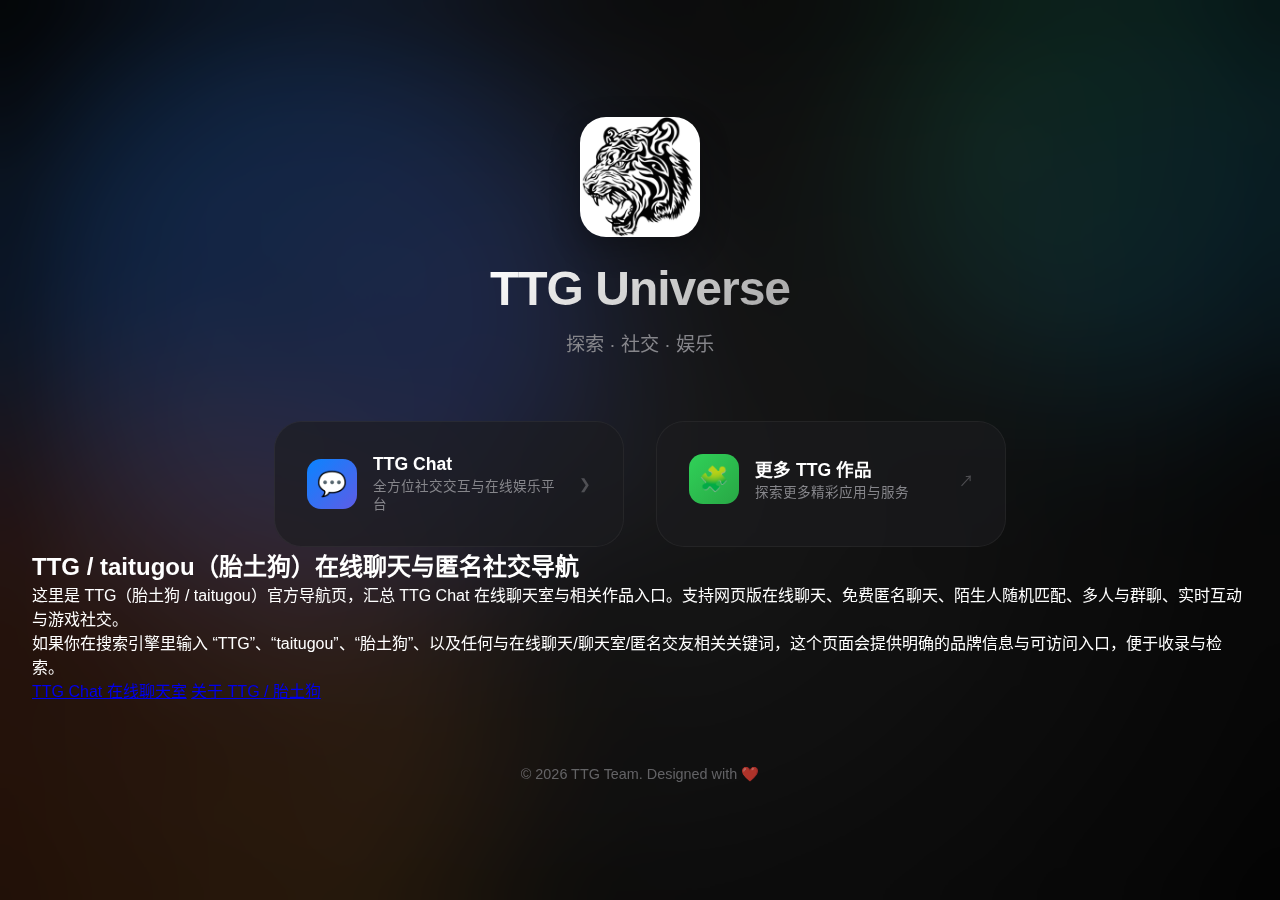
<file: index.html>
<!DOCTYPE html>
<html lang="zh-CN">
<head>
    <meta charset="UTF-8">
    <meta name="viewport" content="width=device-width, initial-scale=1.0">
    
    <!-- SEO Meta Tags -->
    <title>TTG 导航 | 在线聊天室 & 免费匿名交友 - 网页版实时互动平台</title>
    <meta name="description" content="TTG 导航 - 您的首选在线聊天与匿名社交平台。提供免费、无需下载的网页版在线聊天服务。随时随地在线找人聊天，体验在线随机匹配、多人在线聊天室、在线扩列与即时通讯。内置在线德州扑克、五子棋等游戏，实现边玩边聊的在线游戏社交体验。加入 TTG Chat，开启您的在线私密社交之旅。">
    <meta name="keywords" content="TTG, TTG Chat, taitugou, 胎土狗, 在线聊天, 在线聊天室, 网页在线聊天, 免费在线聊天, 在线交友, 在线匹配, 在线找人, 在线即时通讯, 免下载聊天, 浏览器聊天, Web聊天室, H5聊天, 在线陌生人聊天, 在线扩列, 在线陪聊, 游戏在线聊天, 边玩边聊, 实时在线互动, 同城在线聊天, 在线树洞, 聊天, 匿名聊天, 匿名交友, 德州扑克, 五子棋, 聊天室, 群聊, 社群, 社区, 论坛, 讨论组, 聊天大厅, 语音房, 语音聊天室, 视频聊天室, 文字聊天室, 匿名聊天室, 随机聊天, 随机匹配聊天, 1对1聊天, 多人聊天室, 公开聊天室, 私密聊天室, 主题聊天室, 兴趣社群, 同城聊天室, 同好会, 交友房间, 匹配交友, 即时聊天, 实时聊天, 线上聊天, 网络聊天室, APP聊天室, 语音派对, 语音沙龙, 树洞, 倾诉聊天, 连麦, 开黑语音, 游戏语音房, K歌房, 语音直播房, 围观聊天, 旁听聊天, 速配聊天, 灵魂匹配, 语音匹配, 视频匹配, 盲盒聊天, 话题聊天室, 情绪聊天室, 陪伴聊天, 深夜聊天室, 学习自习室, 行业交流群, 技术沙龙, 公会, 部落, 俱乐部, 频道, 服务器, 圈子, 小组, 会话, 会议室, 虚拟房间, 线上空间, 交流平台, 对话广场, 公共聊天区, 灌水区, 留言板, 贴吧, 版聊, 房间号, 密码房, 加密聊天室, 临时会话, 破冰聊天, 社交匹配, 声音社交, 语音社交, 视频社交, 文字社交, 轻社交, 陌生人社交, 半熟人社交, 兴趣社交, 场景社交, 陪伴型社交, 语聊, 唠嗑, 挂厅, CPDD, 处友, 扩列, 连麦睡觉, 异步聊天, 慢社交, 元宇宙聊天室">
    <meta name="author" content="TTG Team">
    <meta name="robots" content="index, follow">

    <!-- Open Graph / Facebook -->
    <meta property="og:type" content="website">
    <meta property="og:url" content="https://home.taitugou.top/">
    <meta property="og:title" content="TTG 导航 | 免费匿名聊天室 & 在线交友平台">
    <meta property="og:description" content="加入 TTG 匿名聊天室，体验免费的实时陌生人匹配与多人在线聊天。内置德州扑克与五子棋，让交友更有趣。无需下载，点击即聊。">
    <meta property="og:image" content="https://home.taitugou.top/f.ico">

    <!-- Twitter -->
    <meta property="twitter:card" content="summary_large_image">
    <meta property="twitter:url" content="https://home.taitugou.top/">
    <meta property="twitter:title" content="TTG 导航 | 免费匿名聊天室 & 在线交友平台">
    <meta property="twitter:description" content="加入 TTG 匿名聊天室，体验免费的实时陌生人匹配与多人在线聊天。内置德州扑克与五子棋，让交友更有趣。无需下载，点击即聊。">
    <meta property="twitter:image" content="https://home.taitugou.top/f.ico">

    <link rel="icon" href="f.ico" type="image/x-icon">
    <link rel="canonical" href="https://home.taitugou.top/">
    <link rel="stylesheet" href="style.css">
    <script type="application/ld+json">
        {
            "@context": "https://schema.org",
            "@graph": [
                {
                    "@type": "Organization",
                    "@id": "https://home.taitugou.top/#org",
                    "name": "TTG",
                    "alternateName": ["TTG Team", "TTG Chat", "胎土狗", "taitugou"],
                    "url": "https://home.taitugou.top/",
                    "logo": {
                        "@type": "ImageObject",
                        "url": "https://home.taitugou.top/f.ico"
                    }
                },
                {
                    "@type": "WebSite",
                    "@id": "https://home.taitugou.top/#website",
                    "name": "TTG 导航",
                    "alternateName": ["TTG Universe", "胎土狗导航", "taitugou"],
                    "url": "https://home.taitugou.top/",
                    "publisher": { "@id": "https://home.taitugou.top/#org" },
                    "inLanguage": "zh-CN"
                },
                {
                    "@type": "WebPage",
                    "@id": "https://home.taitugou.top/#webpage",
                    "url": "https://home.taitugou.top/",
                    "name": "TTG 导航 | 在线聊天室 & 免费匿名交友",
                    "isPartOf": { "@id": "https://home.taitugou.top/#website" },
                    "about": { "@id": "https://home.taitugou.top/#org" },
                    "keywords": "TTG, TTG Chat, taitugou, 胎土狗, 在线聊天, 在线聊天室, 网页在线聊天, 免费在线聊天, 在线交友, 在线匹配, 在线找人, 在线即时通讯, 免下载聊天, 浏览器聊天, Web聊天室, H5聊天, 在线陌生人聊天, 在线扩列, 在线陪聊, 游戏在线聊天, 边玩边聊, 实时在线互动, 同城在线聊天, 在线树洞, 聊天, 匿名聊天, 匿名交友, 德州扑克, 五子棋, 聊天室, 群聊, 社群, 社区, 论坛, 讨论组, 聊天大厅, 语音房, 语音聊天室, 视频聊天室, 文字聊天室, 匿名聊天室, 随机聊天, 随机匹配聊天, 1对1聊天, 多人聊天室, 公开聊天室, 私密聊天室, 主题聊天室, 兴趣社群, 同城聊天室, 同好会, 交友房间, 匹配交友, 即时聊天, 实时聊天, 线上聊天, 网络聊天室, APP聊天室, 语音派对, 语音沙龙, 树洞, 倾诉聊天, 连麦, 开黑语音, 游戏语音房, K歌房, 语音直播房, 围观聊天, 旁听聊天, 速配聊天, 灵魂匹配, 语音匹配, 视频匹配, 盲盒聊天, 话题聊天室, 情绪聊天室, 陪伴聊天, 深夜聊天室, 学习自习室, 行业交流群, 技术沙龙, 公会, 部落, 俱乐部, 频道, 服务器, 圈子, 小组, 会话, 会议室, 虚拟房间, 线上空间, 交流平台, 对话广场, 公共聊天区, 灌水区, 留言板, 贴吧, 版聊, 房间号, 密码房, 加密聊天室, 临时会话, 破冰聊天, 社交匹配, 声音社交, 语音社交, 视频社交, 文字社交, 轻社交, 陌生人社交, 半熟人社交, 兴趣社交, 场景社交, 陪伴型社交, 语聊, 唠嗑, 挂厅, CPDD, 处友, 扩列, 连麦睡觉, 异步聊天, 慢社交, 元宇宙聊天室",
                    "inLanguage": "zh-CN"
                }
            ]
        }
    </script>
</head>
<body>
    <div class="bg-visuals">
        <div class="bg-blob"></div>
        <div class="bg-blob"></div>
        <div class="bg-blob"></div>
    </div>
    <canvas id="bg-canvas"></canvas>
    
    <div class="glass-container">
        <header class="header">
            <div class="logo-container">
                <img src="f.ico" alt="TTG Logo" class="logo glow-effect">
            </div>
            <h1 class="title">TTG Universe</h1>
            <p class="subtitle">探索 · 社交 · 娱乐</p>
        </header>

        <main class="cards-grid">
            <!-- TTG Chat Card -->
            <div class="card ttg-chat-card" onclick="openModal('chat-modal')">
                <div class="card-content">
                    <div class="card-icon">
                        <span class="icon" aria-hidden="true">💬</span>
                    </div>
                    <div class="card-info">
                        <h2>TTG Chat</h2>
                        <p>全方位社交交互与在线娱乐平台</p>
                    </div>
                    <div class="card-arrow">
                        <span class="icon" aria-hidden="true">❯</span>
                    </div>
                </div>
                <div class="card-shine"></div>
            </div>

            <!-- More Works Card -->
            <a href="http://taitugou.top:81" target="_blank" class="card more-works-card">
                <div class="card-content">
                    <div class="card-icon">
                        <span class="icon" aria-hidden="true">🧩</span>
                    </div>
                    <div class="card-info">
                        <h2>更多 TTG 作品</h2>
                        <p>探索更多精彩应用与服务</p>
                    </div>
                    <div class="card-arrow">
                        <span class="icon" aria-hidden="true">↗</span>
                    </div>
                </div>
                <div class="card-shine"></div>
            </a>
        </main>

        <section class="seo-section" aria-label="TTG 导航介绍">
            <h2>TTG / taitugou（胎土狗）在线聊天与匿名社交导航</h2>
            <p>这里是 TTG（胎土狗 / taitugou）官方导航页，汇总 TTG Chat 在线聊天室与相关作品入口。支持网页版在线聊天、免费匿名聊天、陌生人随机匹配、多人与群聊、实时互动与游戏社交。</p>
            <p>如果你在搜索引擎里输入 “TTG”、“taitugou”、“胎土狗”、以及任何与在线聊天/聊天室/匿名交友相关关键词，这个页面会提供明确的品牌信息与可访问入口，便于收录与检索。</p>
            <div class="seo-links">
                <a class="seo-link" href="chat.html">TTG Chat 在线聊天室</a>
                <a class="seo-link" href="about.html">关于 TTG / 胎土狗</a>
            </div>
        </section>

        <footer class="footer">
            <p>&copy; 2026 TTG Team. Designed with <span class="icon" style="color: #ff3b30;" aria-hidden="true">❤️</span></p>
        </footer>
    </div>

    <!-- Modal for TTG Chat Details -->
    <div id="chat-modal" class="modal">
        <div class="modal-content glass-morphism">
            <span class="close-btn" onclick="closeModal('chat-modal')">&times;</span>
            <div class="modal-header">
                <img src="f.ico" alt="Logo" class="modal-logo">
                <div>
                    <h2>TTG Chat</h2>
                </div>
            </div>
            <a href="https://taitugou.top:888" target="_blank" class="btn-primary" style="width: 100%; justify-content: center; margin-bottom: 2rem;">立即访问 <span class="icon" aria-hidden="true">🚀</span></a>
            
            <div class="modal-body">
                <p class="intro-text">TTG Chat 是一个结合即时通讯、社区动态、智能匹配及在线游戏的全方位社交平台。</p>
                
                <div class="feature-section">
                    <h3><span class="icon" aria-hidden="true">⭐</span> 核心功能</h3>
                    <div class="tags-container">
                        <div class="tag-group">
                            <h4>社交互动</h4>
                            <span class="tag">动态系统</span>
                            <span class="tag">智能推荐</span>
                            <span class="tag">好友系统</span>
                            <span class="tag">即时通讯</span>
                            <span class="tag">阅后即焚</span>
                        </div>
                        <div class="tag-group">
                            <h4>智能匹配</h4>
                            <span class="tag">复杂算法</span>
                            <span class="tag">Jaccard 相似度</span>
                            <span class="tag">地理位置</span>
                        </div>
                        <div class="tag-group">
                            <h4>游戏娱乐</h4>
                            <span class="tag">德州扑克</span>
                            <span class="tag">炸金花</span>
                            <span class="tag">五子棋</span>
                        </div>
                    </div>
                </div>

                <div class="tech-section">
                    <h3><span class="icon" aria-hidden="true">💻</span> 技术架构</h3>
                    <div class="tech-grid">
                        <div class="tech-item">
                            <span class="icon" aria-hidden="true">🟩</span>
                            <span>Vue 3 + TS</span>
                        </div>
                        <div class="tech-item">
                            <span class="icon" aria-hidden="true">🟢</span>
                            <span>Node.js</span>
                        </div>
                        <div class="tech-item">
                            <span class="icon" aria-hidden="true">🗄️</span>
                            <span>MySQL 8.0</span>
                        </div>
                        <div class="tech-item">
                            <span class="icon" aria-hidden="true">⚡</span>
                            <span>Socket.IO</span>
                        </div>
                        <div class="tech-item">
                            <span class="icon" aria-hidden="true">🖥️</span>
                            <span>Nginx</span>
                        </div>
                        <div class="tech-item">
                            <span class="icon" aria-hidden="true">🧠</span>
                            <span>Redis</span>
                        </div>
                    </div>
                </div>
            </div>
        </div>
    </div>

    <script src="script.js" defer></script>
</body>
</html>
</file>
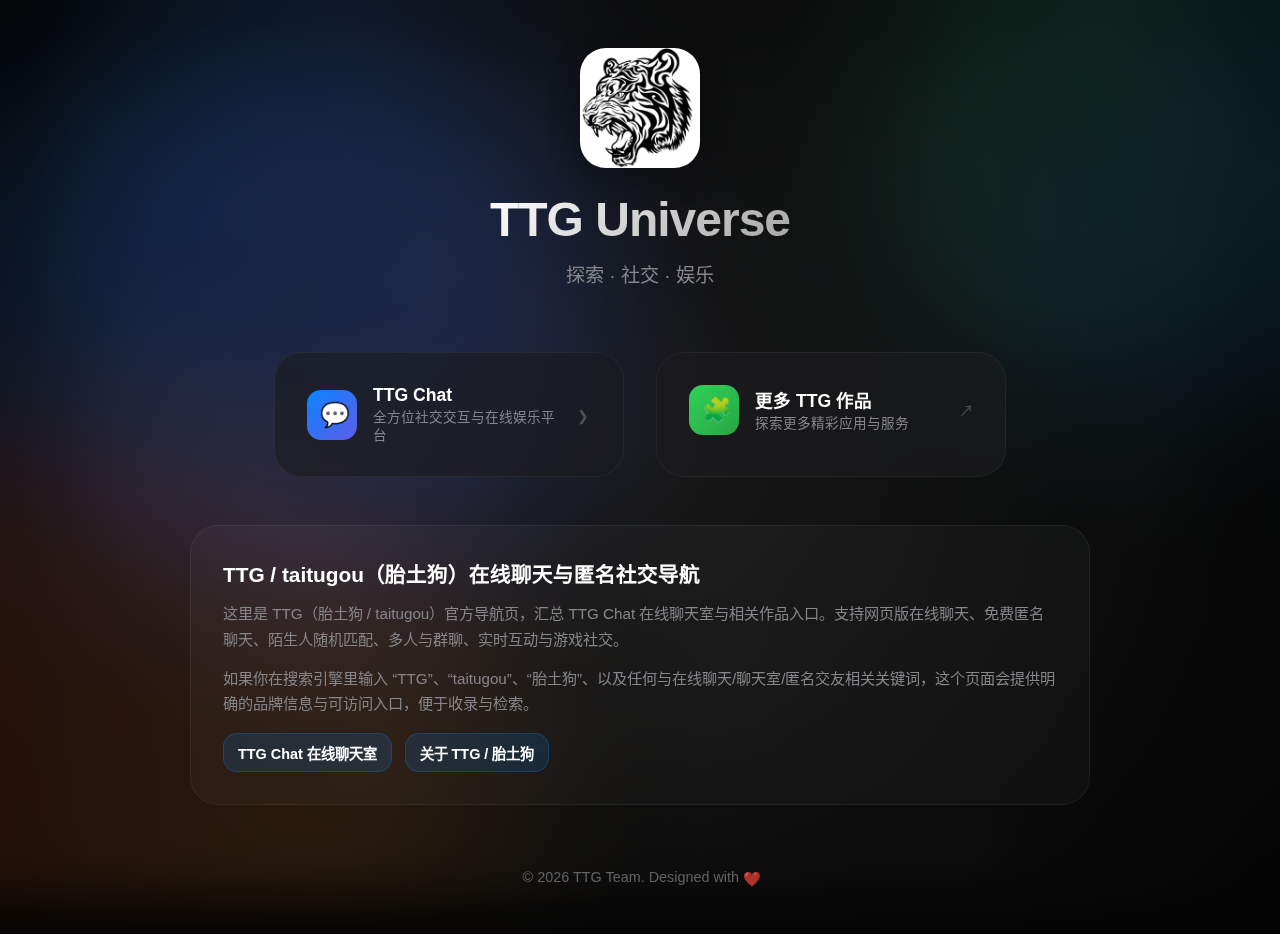
<file: TTG ALL/index.html>
<!DOCTYPE html>
<html lang="zh-CN">
<head>
    <meta charset="UTF-8">
    <meta name="viewport" content="width=device-width, initial-scale=1.0">
    
    <!-- SEO Meta Tags -->
    <title>TTG 导航 | 在线聊天室 & 免费匿名交友 - 网页版实时互动平台</title>
    <meta name="description" content="TTG 导航 - 您的首选在线聊天与匿名社交平台。提供免费、无需下载的网页版在线聊天服务。随时随地在线找人聊天，体验在线随机匹配、多人在线聊天室、在线扩列与即时通讯。内置在线德州扑克、五子棋等游戏，实现边玩边聊的在线游戏社交体验。加入 TTG Chat，开启您的在线私密社交之旅。">
    <meta name="keywords" content="TTG, TTG Chat, taitugou, 胎土狗, 在线聊天, 在线聊天室, 网页在线聊天, 免费在线聊天, 在线交友, 在线匹配, 在线找人, 在线即时通讯, 免下载聊天, 浏览器聊天, Web聊天室, H5聊天, 在线陌生人聊天, 在线扩列, 在线陪聊, 游戏在线聊天, 边玩边聊, 实时在线互动, 同城在线聊天, 在线树洞, 聊天, 匿名聊天, 匿名交友, 德州扑克, 五子棋">
    <meta name="author" content="TTG Team">
    <meta name="robots" content="index, follow">

    <!-- Open Graph / Facebook -->
    <meta property="og:type" content="website">
    <meta property="og:url" content="https://home.taitugou.top/">
    <meta property="og:title" content="TTG 导航 | 免费匿名聊天室 & 在线交友平台">
    <meta property="og:description" content="加入 TTG 匿名聊天室，体验免费的实时陌生人匹配与多人在线聊天。内置德州扑克与五子棋，让交友更有趣。无需下载，点击即聊。">
    <meta property="og:image" content="https://home.taitugou.top/f.ico">

    <!-- Twitter -->
    <meta property="twitter:card" content="summary_large_image">
    <meta property="twitter:url" content="https://home.taitugou.top/">
    <meta property="twitter:title" content="TTG 导航 | 免费匿名聊天室 & 在线交友平台">
    <meta property="twitter:description" content="加入 TTG 匿名聊天室，体验免费的实时陌生人匹配与多人在线聊天。内置德州扑克与五子棋，让交友更有趣。无需下载，点击即聊。">
    <meta property="twitter:image" content="https://home.taitugou.top/f.ico">

    <link rel="icon" href="f.ico" type="image/x-icon">
    <link rel="canonical" href="https://home.taitugou.top/">
    <link rel="stylesheet" href="style.css">
    <script type="application/ld+json">
        {
            "@context": "https://schema.org",
            "@graph": [
                {
                    "@type": "Organization",
                    "@id": "https://home.taitugou.top/#org",
                    "name": "TTG",
                    "alternateName": ["TTG Team", "TTG Chat", "胎土狗", "taitugou"],
                    "url": "https://home.taitugou.top/",
                    "logo": {
                        "@type": "ImageObject",
                        "url": "https://home.taitugou.top/f.ico"
                    }
                },
                {
                    "@type": "WebSite",
                    "@id": "https://home.taitugou.top/#website",
                    "name": "TTG 导航",
                    "alternateName": ["TTG Universe", "胎土狗导航", "taitugou"],
                    "url": "https://home.taitugou.top/",
                    "publisher": { "@id": "https://home.taitugou.top/#org" },
                    "inLanguage": "zh-CN"
                },
                {
                    "@type": "WebPage",
                    "@id": "https://home.taitugou.top/#webpage",
                    "url": "https://home.taitugou.top/",
                    "name": "TTG 导航 | 在线聊天室 & 免费匿名交友",
                    "isPartOf": { "@id": "https://home.taitugou.top/#website" },
                    "about": { "@id": "https://home.taitugou.top/#org" },
                    "inLanguage": "zh-CN"
                }
            ]
        }
    </script>
</head>
<body>
    <div class="bg-visuals">
        <div class="bg-blob"></div>
        <div class="bg-blob"></div>
        <div class="bg-blob"></div>
    </div>
    <canvas id="bg-canvas"></canvas>
    
    <div class="glass-container">
        <header class="header">
            <div class="logo-container">
                <img src="f.ico" alt="TTG Logo" class="logo glow-effect">
            </div>
            <h1 class="title">TTG Universe</h1>
            <p class="subtitle">探索 · 社交 · 娱乐</p>
        </header>

        <main class="cards-grid">
            <!-- TTG Chat Card -->
            <div class="card ttg-chat-card" onclick="openModal('chat-modal')">
                <div class="card-content">
                    <div class="card-icon">
                        <span class="icon" aria-hidden="true">💬</span>
                    </div>
                    <div class="card-info">
                        <h2>TTG Chat</h2>
                        <p>全方位社交交互与在线娱乐平台</p>
                    </div>
                    <div class="card-arrow">
                        <span class="icon" aria-hidden="true">❯</span>
                    </div>
                </div>
                <div class="card-shine"></div>
            </div>

            <!-- More Works Card -->
            <a href="http://taitugou.top:81" target="_blank" class="card more-works-card">
                <div class="card-content">
                    <div class="card-icon">
                        <span class="icon" aria-hidden="true">🧩</span>
                    </div>
                    <div class="card-info">
                        <h2>更多 TTG 作品</h2>
                        <p>探索更多精彩应用与服务</p>
                    </div>
                    <div class="card-arrow">
                        <span class="icon" aria-hidden="true">↗</span>
                    </div>
                </div>
                <div class="card-shine"></div>
            </a>
        </main>

        <section class="seo-section" aria-label="TTG 导航介绍">
            <h2>TTG / taitugou（胎土狗）在线聊天与匿名社交导航</h2>
            <p>这里是 TTG（胎土狗 / taitugou）官方导航页，汇总 TTG Chat 在线聊天室与相关作品入口。支持网页版在线聊天、免费匿名聊天、陌生人随机匹配、多人与群聊、实时互动与游戏社交。</p>
            <p>如果你在搜索引擎里输入 “TTG”、“taitugou”、“胎土狗”、以及任何与在线聊天/聊天室/匿名交友相关关键词，这个页面会提供明确的品牌信息与可访问入口，便于收录与检索。</p>
            <div class="seo-links">
                <a class="seo-link" href="chat.html">TTG Chat 在线聊天室</a>
                <a class="seo-link" href="about.html">关于 TTG / 胎土狗</a>
            </div>
        </section>

        <footer class="footer">
            <p>&copy; 2026 TTG Team. Designed with <span class="icon" style="color: #ff3b30;" aria-hidden="true">❤️</span></p>
        </footer>
    </div>

    <!-- Modal for TTG Chat Details -->
    <div id="chat-modal" class="modal">
        <div class="modal-content glass-morphism">
            <span class="close-btn" onclick="closeModal('chat-modal')">&times;</span>
            <div class="modal-header">
                <img src="f.ico" alt="Logo" class="modal-logo">
                <div>
                    <h2>TTG Chat</h2>
                    <a href="http://taitugou.top:8888/" target="_blank" class="btn-primary">立即访问 <span class="icon" aria-hidden="true">🚀</span></a>
                </div>
            </div>
            
            <div class="modal-body">
                <p class="intro-text">TTG Chat 是一个结合即时通讯、社区动态、智能匹配及在线游戏的全方位社交平台。</p>
                
                <div class="feature-section">
                    <h3><span class="icon" aria-hidden="true">⭐</span> 核心功能</h3>
                    <div class="tags-container">
                        <div class="tag-group">
                            <h4>社交互动</h4>
                            <span class="tag">动态系统</span>
                            <span class="tag">智能推荐</span>
                            <span class="tag">好友系统</span>
                            <span class="tag">即时通讯</span>
                            <span class="tag">阅后即焚</span>
                        </div>
                        <div class="tag-group">
                            <h4>智能匹配</h4>
                            <span class="tag">复杂算法</span>
                            <span class="tag">Jaccard 相似度</span>
                            <span class="tag">地理位置</span>
                        </div>
                        <div class="tag-group">
                            <h4>游戏娱乐</h4>
                            <span class="tag">德州扑克</span>
                            <span class="tag">炸金花</span>
                            <span class="tag">五子棋</span>
                        </div>
                    </div>
                </div>

                <div class="tech-section">
                    <h3><span class="icon" aria-hidden="true">💻</span> 技术架构</h3>
                    <div class="tech-grid">
                        <div class="tech-item">
                            <span class="icon" aria-hidden="true">🟩</span>
                            <span>Vue 3 + TS</span>
                        </div>
                        <div class="tech-item">
                            <span class="icon" aria-hidden="true">🟢</span>
                            <span>Node.js</span>
                        </div>
                        <div class="tech-item">
                            <span class="icon" aria-hidden="true">🗄️</span>
                            <span>MySQL 8.0</span>
                        </div>
                        <div class="tech-item">
                            <span class="icon" aria-hidden="true">⚡</span>
                            <span>Socket.IO</span>
                        </div>
                        <div class="tech-item">
                            <span class="icon" aria-hidden="true">🖥️</span>
                            <span>Nginx</span>
                        </div>
                        <div class="tech-item">
                            <span class="icon" aria-hidden="true">🧠</span>
                            <span>Redis</span>
                        </div>
                    </div>
                </div>
            </div>
        </div>
    </div>

    <script src="script.js" defer></script>
</body>
</html>
</file>
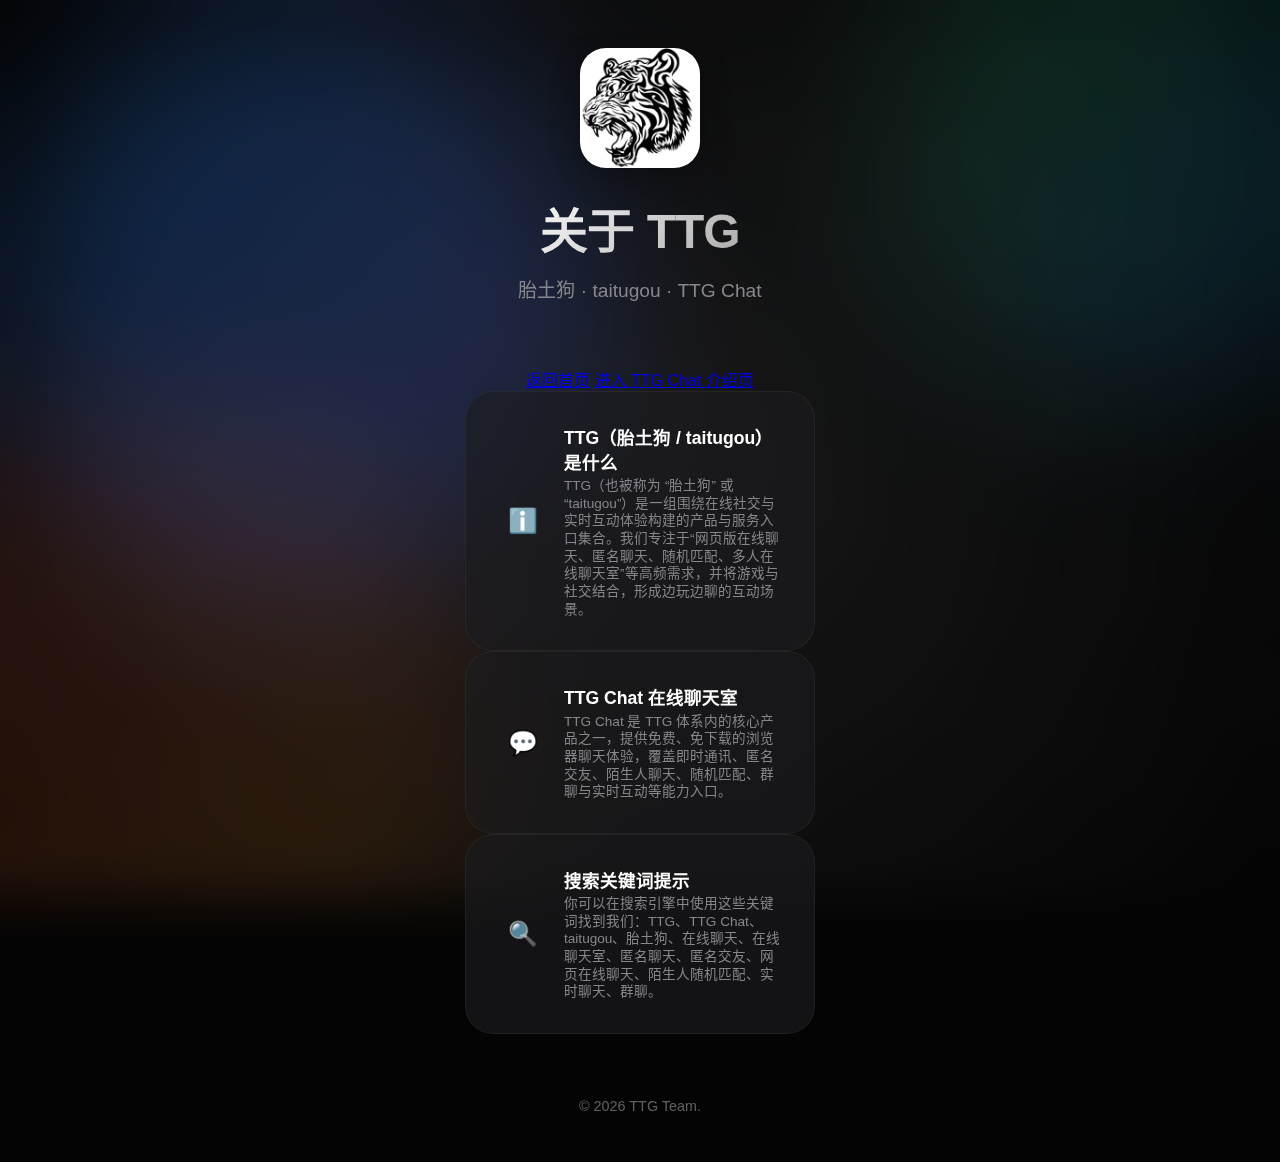
<file: about.html>
<!DOCTYPE html>
<html lang="zh-CN">
<head>
    <meta charset="UTF-8">
    <meta name="viewport" content="width=device-width, initial-scale=1.0">

    <title>关于 TTG（胎土狗 taitugou）| TTG Chat 在线聊天室</title>
    <meta name="description" content="关于 TTG（胎土狗 / taitugou）：一个聚焦在线聊天与匿名社交体验的产品集合。了解 TTG Chat 网页版在线聊天室、随机匹配、多人群聊与实时互动等功能入口。">
    <meta name="keywords" content="TTG, TTG Chat, taitugou, 胎土狗, 在线聊天, 在线聊天室, 网页在线聊天, 免费在线聊天, 在线交友, 在线匹配, 在线找人, 在线即时通讯, 免下载聊天, 浏览器聊天, Web聊天室, H5聊天, 在线陌生人聊天, 在线扩列, 在线陪聊, 游戏在线聊天, 边玩边聊, 实时在线互动, 同城在线聊天, 在线树洞, 聊天, 匿名聊天, 匿名交友, 德州扑克, 五子棋, 聊天室, 群聊, 社群, 社区, 论坛, 讨论组, 聊天大厅, 语音房, 语音聊天室, 视频聊天室, 文字聊天室, 匿名聊天室, 随机聊天, 随机匹配聊天, 1对1聊天, 多人聊天室, 公开聊天室, 私密聊天室, 主题聊天室, 兴趣社群, 同城聊天室, 同好会, 交友房间, 匹配交友, 即时聊天, 实时聊天, 线上聊天, 网络聊天室, APP聊天室, 语音派对, 语音沙龙, 树洞, 倾诉聊天, 连麦, 开黑语音, 游戏语音房, K歌房, 语音直播房, 围观聊天, 旁听聊天, 速配聊天, 灵魂匹配, 语音匹配, 视频匹配, 盲盒聊天, 话题聊天室, 情绪聊天室, 陪伴聊天, 深夜聊天室, 学习自习室, 行业交流群, 技术沙龙, 公会, 部落, 俱乐部, 频道, 服务器, 圈子, 小组, 会话, 会议室, 虚拟房间, 线上空间, 交流平台, 对话广场, 公共聊天区, 灌水区, 留言板, 贴吧, 版聊, 房间号, 密码房, 加密聊天室, 临时会话, 破冰聊天, 社交匹配, 声音社交, 语音社交, 视频社交, 文字社交, 轻社交, 陌生人社交, 半熟人社交, 兴趣社交, 场景社交, 陪伴型社交, 语聊, 唠嗑, 挂厅, CPDD, 处友, 扩列, 连麦睡觉, 异步聊天, 慢社交, 元宇宙聊天室">
    <meta name="robots" content="index, follow">

    <meta property="og:type" content="website">
    <meta property="og:url" content="https://home.taitugou.top/about.html">
    <meta property="og:title" content="关于 TTG（胎土狗 taitugou）| TTG Chat">
    <meta property="og:description" content="了解 TTG（胎土狗 / taitugou）与 TTG Chat：网页版在线聊天室、匿名聊天与随机匹配。">
    <meta property="og:image" content="https://home.taitugou.top/f.ico">

    <meta property="twitter:card" content="summary_large_image">
    <meta property="twitter:url" content="https://home.taitugou.top/about.html">
    <meta property="twitter:title" content="关于 TTG（胎土狗 taitugou）| TTG Chat">
    <meta property="twitter:description" content="了解 TTG（胎土狗 / taitugou）与 TTG Chat：网页版在线聊天室、匿名聊天与随机匹配。">
    <meta property="twitter:image" content="https://home.taitugou.top/f.ico">

    <link rel="icon" href="f.ico" type="image/x-icon">
    <link rel="canonical" href="https://home.taitugou.top/about.html">
    <link rel="stylesheet" href="style.css">
    <script type="application/ld+json">
        {
            "@context": "https://schema.org",
            "@graph": [
                {
                    "@type": "Organization",
                    "@id": "https://home.taitugou.top/#org",
                    "name": "TTG",
                    "alternateName": ["TTG Team", "TTG Chat", "胎土狗", "taitugou"],
                    "url": "https://home.taitugou.top/",
                    "logo": {
                        "@type": "ImageObject",
                        "url": "https://home.taitugou.top/f.ico"
                    }
                },
                {
                    "@type": "WebSite",
                    "@id": "https://home.taitugou.top/#website",
                    "name": "TTG 导航",
                    "url": "https://home.taitugou.top/",
                    "publisher": { "@id": "https://home.taitugou.top/#org" },
                    "inLanguage": "zh-CN"
                },
                {
                    "@type": "AboutPage",
                    "@id": "https://home.taitugou.top/about.html#webpage",
                    "url": "https://home.taitugou.top/about.html",
                    "name": "关于 TTG（胎土狗 taitugou）",
                    "isPartOf": { "@id": "https://home.taitugou.top/#website" },
                    "about": { "@id": "https://home.taitugou.top/#org" },
                    "keywords": "TTG, TTG Chat, taitugou, 胎土狗, 在线聊天, 在线聊天室, 网页在线聊天, 免费在线聊天, 在线交友, 在线匹配, 在线找人, 在线即时通讯, 免下载聊天, 浏览器聊天, Web聊天室, H5聊天, 在线陌生人聊天, 在线扩列, 在线陪聊, 游戏在线聊天, 边玩边聊, 实时在线互动, 同城在线聊天, 在线树洞, 聊天, 匿名聊天, 匿名交友, 德州扑克, 五子棋, 聊天室, 群聊, 社群, 社区, 论坛, 讨论组, 聊天大厅, 语音房, 语音聊天室, 视频聊天室, 文字聊天室, 匿名聊天室, 随机聊天, 随机匹配聊天, 1对1聊天, 多人聊天室, 公开聊天室, 私密聊天室, 主题聊天室, 兴趣社群, 同城聊天室, 同好会, 交友房间, 匹配交友, 即时聊天, 实时聊天, 线上聊天, 网络聊天室, APP聊天室, 语音派对, 语音沙龙, 树洞, 倾诉聊天, 连麦, 开黑语音, 游戏语音房, K歌房, 语音直播房, 围观聊天, 旁听聊天, 速配聊天, 灵魂匹配, 语音匹配, 视频匹配, 盲盒聊天, 话题聊天室, 情绪聊天室, 陪伴聊天, 深夜聊天室, 学习自习室, 行业交流群, 技术沙龙, 公会, 部落, 俱乐部, 频道, 服务器, 圈子, 小组, 会话, 会议室, 虚拟房间, 线上空间, 交流平台, 对话广场, 公共聊天区, 灌水区, 留言板, 贴吧, 版聊, 房间号, 密码房, 加密聊天室, 临时会话, 破冰聊天, 社交匹配, 声音社交, 语音社交, 视频社交, 文字社交, 轻社交, 陌生人社交, 半熟人社交, 兴趣社交, 场景社交, 陪伴型社交, 语聊, 唠嗑, 挂厅, CPDD, 处友, 扩列, 连麦睡觉, 异步聊天, 慢社交, 元宇宙聊天室",
                    "inLanguage": "zh-CN"
                }
            ]
        }
    </script>
</head>
<body>
    <div class="bg-visuals">
        <div class="bg-blob"></div>
        <div class="bg-blob"></div>
        <div class="bg-blob"></div>
    </div>
    <canvas id="bg-canvas"></canvas>

    <div class="glass-container">
        <header class="header">
            <div class="logo-container">
                <img src="f.ico" alt="TTG（胎土狗 / taitugou）Logo" class="logo glow-effect">
            </div>
            <h1 class="title">关于 TTG</h1>
            <p class="subtitle">胎土狗 · taitugou · TTG Chat</p>
        </header>

        <nav class="nav-links" aria-label="页面导航">
            <a class="nav-link" href="index.html">返回首页</a>
            <a class="nav-link" href="chat.html">进入 TTG Chat 介绍页</a>
        </nav>

        <main class="page-main" aria-label="关于内容">
            <div class="card static-card">
                <div class="card-content">
                    <div class="card-icon">
                        <span class="icon" aria-hidden="true">ℹ️</span>
                    </div>
                    <div class="card-info">
                        <h2>TTG（胎土狗 / taitugou）是什么</h2>
                        <p>TTG（也被称为 “胎土狗” 或 “taitugou”）是一组围绕在线社交与实时互动体验构建的产品与服务入口集合。我们专注于“网页版在线聊天、匿名聊天、随机匹配、多人在线聊天室”等高频需求，并将游戏与社交结合，形成边玩边聊的互动场景。</p>
                    </div>
                </div>
            </div>

            <div class="card static-card">
                <div class="card-content">
                    <div class="card-icon">
                        <span class="icon" aria-hidden="true">💬</span>
                    </div>
                    <div class="card-info">
                        <h2>TTG Chat 在线聊天室</h2>
                        <p>TTG Chat 是 TTG 体系内的核心产品之一，提供免费、免下载的浏览器聊天体验，覆盖即时通讯、匿名交友、陌生人聊天、随机匹配、群聊与实时互动等能力入口。</p>
                    </div>
                </div>
            </div>

            <div class="card static-card">
                <div class="card-content">
                    <div class="card-icon">
                        <span class="icon" aria-hidden="true">🔍</span>
                    </div>
                    <div class="card-info">
                        <h2>搜索关键词提示</h2>
                        <p>你可以在搜索引擎中使用这些关键词找到我们：TTG、TTG Chat、taitugou、胎土狗、在线聊天、在线聊天室、匿名聊天、匿名交友、网页在线聊天、陌生人随机匹配、实时聊天、群聊。</p>
                    </div>
                </div>
            </div>
        </main>

        <footer class="footer">
            <p>&copy; 2026 TTG Team.</p>
        </footer>
    </div>

    <script src="script.js" defer></script>
</body>
</html>
</file>
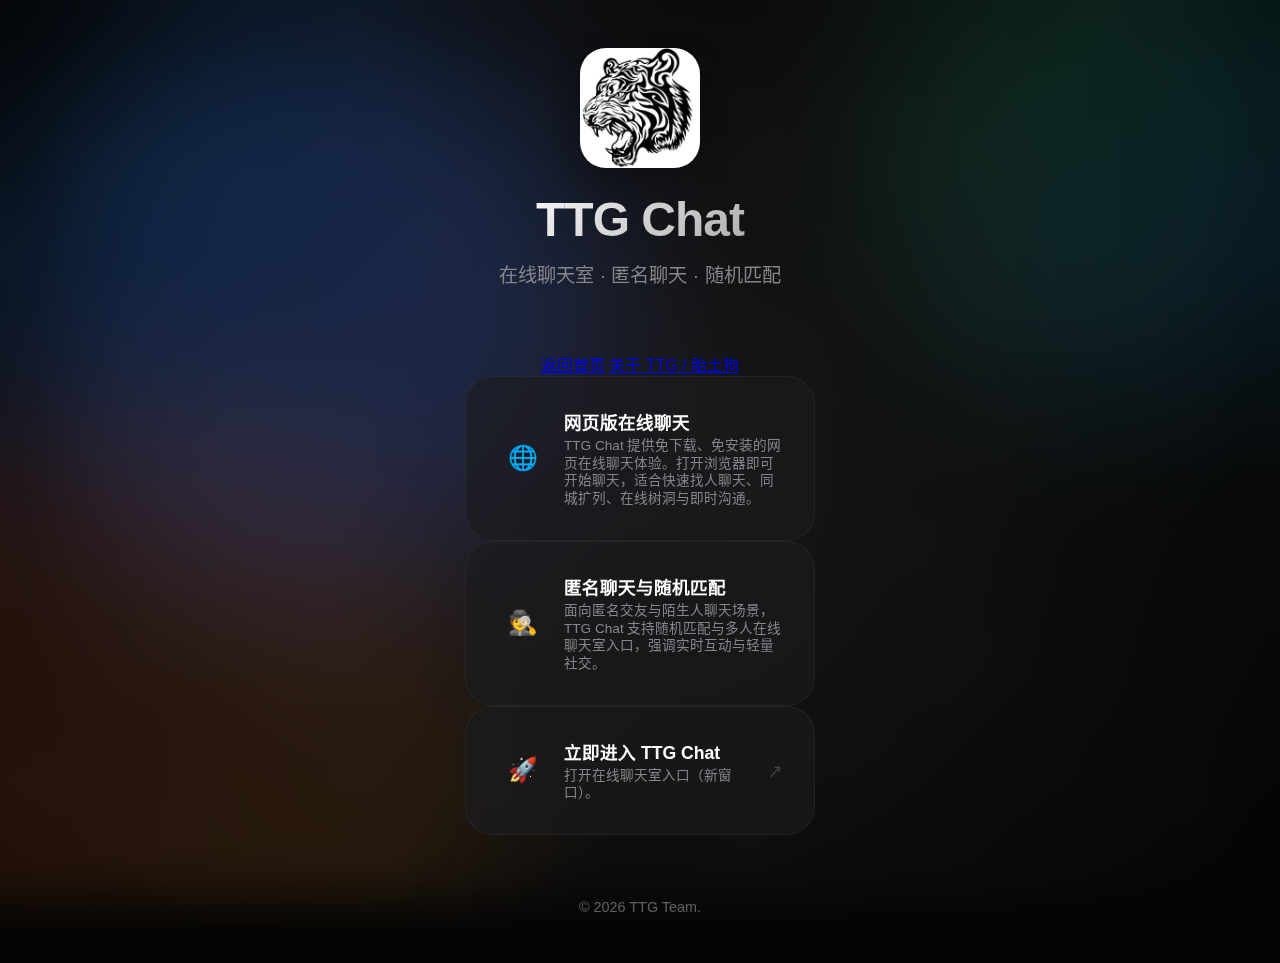
<file: chat.html>
<!DOCTYPE html>
<html lang="zh-CN">
<head>
    <meta charset="UTF-8">
    <meta name="viewport" content="width=device-width, initial-scale=1.0">

    <title>TTG Chat 在线聊天室 | 免费匿名聊天、随机匹配与多人群聊</title>
    <meta name="description" content="TTG Chat 在线聊天室：支持网页版在线聊天、免费匿名聊天、陌生人随机匹配、实时互动与多人群聊。无需下载，打开浏览器即可聊天。">
    <meta name="keywords" content="TTG, TTG Chat, taitugou, 胎土狗, 在线聊天, 在线聊天室, 网页在线聊天, 免费在线聊天, 在线交友, 在线匹配, 在线找人, 在线即时通讯, 免下载聊天, 浏览器聊天, Web聊天室, H5聊天, 在线陌生人聊天, 在线扩列, 在线陪聊, 游戏在线聊天, 边玩边聊, 实时在线互动, 同城在线聊天, 在线树洞, 聊天, 匿名聊天, 匿名交友, 德州扑克, 五子棋, 聊天室, 群聊, 社群, 社区, 论坛, 讨论组, 聊天大厅, 语音房, 语音聊天室, 视频聊天室, 文字聊天室, 匿名聊天室, 随机聊天, 随机匹配聊天, 1对1聊天, 多人聊天室, 公开聊天室, 私密聊天室, 主题聊天室, 兴趣社群, 同城聊天室, 同好会, 交友房间, 匹配交友, 即时聊天, 实时聊天, 线上聊天, 网络聊天室, APP聊天室, 语音派对, 语音沙龙, 树洞, 倾诉聊天, 连麦, 开黑语音, 游戏语音房, K歌房, 语音直播房, 围观聊天, 旁听聊天, 速配聊天, 灵魂匹配, 语音匹配, 视频匹配, 盲盒聊天, 话题聊天室, 情绪聊天室, 陪伴聊天, 深夜聊天室, 学习自习室, 行业交流群, 技术沙龙, 公会, 部落, 俱乐部, 频道, 服务器, 圈子, 小组, 会话, 会议室, 虚拟房间, 线上空间, 交流平台, 对话广场, 公共聊天区, 灌水区, 留言板, 贴吧, 版聊, 房间号, 密码房, 加密聊天室, 临时会话, 破冰聊天, 社交匹配, 声音社交, 语音社交, 视频社交, 文字社交, 轻社交, 陌生人社交, 半熟人社交, 兴趣社交, 场景社交, 陪伴型社交, 语聊, 唠嗑, 挂厅, CPDD, 处友, 扩列, 连麦睡觉, 异步聊天, 慢社交, 元宇宙聊天室">
    <meta name="robots" content="index, follow">

    <meta property="og:type" content="website">
    <meta property="og:url" content="https://home.taitugou.top/chat.html">
    <meta property="og:title" content="TTG Chat 在线聊天室 | 免费匿名聊天与随机匹配">
    <meta property="og:description" content="TTG Chat：网页版在线聊天室、匿名聊天、陌生人随机匹配、群聊与实时互动。">
    <meta property="og:image" content="https://home.taitugou.top/f.ico">

    <meta property="twitter:card" content="summary_large_image">
    <meta property="twitter:url" content="https://home.taitugou.top/chat.html">
    <meta property="twitter:title" content="TTG Chat 在线聊天室 | 免费匿名聊天与随机匹配">
    <meta property="twitter:description" content="TTG Chat：网页版在线聊天室、匿名聊天、陌生人随机匹配、群聊与实时互动。">
    <meta property="twitter:image" content="https://home.taitugou.top/f.ico">

    <link rel="icon" href="f.ico" type="image/x-icon">
    <link rel="canonical" href="https://home.taitugou.top/chat.html">
    <link rel="stylesheet" href="style.css">
    <script type="application/ld+json">
        {
            "@context": "https://schema.org",
            "@graph": [
                {
                    "@type": "Organization",
                    "@id": "https://home.taitugou.top/#org",
                    "name": "TTG",
                    "alternateName": ["TTG Team", "TTG Chat", "胎土狗", "taitugou"],
                    "url": "https://home.taitugou.top/",
                    "logo": {
                        "@type": "ImageObject",
                        "url": "https://home.taitugou.top/f.ico"
                    }
                },
                {
                    "@type": "WebSite",
                    "@id": "https://home.taitugou.top/#website",
                    "name": "TTG 导航",
                    "url": "https://home.taitugou.top/",
                    "publisher": { "@id": "https://home.taitugou.top/#org" },
                    "inLanguage": "zh-CN"
                },
                {
                    "@type": "WebPage",
                    "@id": "https://home.taitugou.top/chat.html#webpage",
                    "url": "https://home.taitugou.top/chat.html",
                    "name": "TTG Chat 在线聊天室",
                    "isPartOf": { "@id": "https://home.taitugou.top/#website" },
                    "about": { "@id": "https://home.taitugou.top/#org" },
                    "keywords": "TTG, TTG Chat, taitugou, 胎土狗, 在线聊天, 在线聊天室, 网页在线聊天, 免费在线聊天, 在线交友, 在线匹配, 在线找人, 在线即时通讯, 免下载聊天, 浏览器聊天, Web聊天室, H5聊天, 在线陌生人聊天, 在线扩列, 在线陪聊, 游戏在线聊天, 边玩边聊, 实时在线互动, 同城在线聊天, 在线树洞, 聊天, 匿名聊天, 匿名交友, 德州扑克, 五子棋, 聊天室, 群聊, 社群, 社区, 论坛, 讨论组, 聊天大厅, 语音房, 语音聊天室, 视频聊天室, 文字聊天室, 匿名聊天室, 随机聊天, 随机匹配聊天, 1对1聊天, 多人聊天室, 公开聊天室, 私密聊天室, 主题聊天室, 兴趣社群, 同城聊天室, 同好会, 交友房间, 匹配交友, 即时聊天, 实时聊天, 线上聊天, 网络聊天室, APP聊天室, 语音派对, 语音沙龙, 树洞, 倾诉聊天, 连麦, 开黑语音, 游戏语音房, K歌房, 语音直播房, 围观聊天, 旁听聊天, 速配聊天, 灵魂匹配, 语音匹配, 视频匹配, 盲盒聊天, 话题聊天室, 情绪聊天室, 陪伴聊天, 深夜聊天室, 学习自习室, 行业交流群, 技术沙龙, 公会, 部落, 俱乐部, 频道, 服务器, 圈子, 小组, 会话, 会议室, 虚拟房间, 线上空间, 交流平台, 对话广场, 公共聊天区, 灌水区, 留言板, 贴吧, 版聊, 房间号, 密码房, 加密聊天室, 临时会话, 破冰聊天, 社交匹配, 声音社交, 语音社交, 视频社交, 文字社交, 轻社交, 陌生人社交, 半熟人社交, 兴趣社交, 场景社交, 陪伴型社交, 语聊, 唠嗑, 挂厅, CPDD, 处友, 扩列, 连麦睡觉, 异步聊天, 慢社交, 元宇宙聊天室",
                    "inLanguage": "zh-CN"
                }
            ]
        }
    </script>
</head>
<body>
    <div class="bg-visuals">
        <div class="bg-blob"></div>
        <div class="bg-blob"></div>
        <div class="bg-blob"></div>
    </div>
    <canvas id="bg-canvas"></canvas>

    <div class="glass-container">
        <header class="header">
            <div class="logo-container">
                <img src="f.ico" alt="TTG Chat 在线聊天室 Logo" class="logo glow-effect">
            </div>
            <h1 class="title">TTG Chat</h1>
            <p class="subtitle">在线聊天室 · 匿名聊天 · 随机匹配</p>
        </header>

        <nav class="nav-links" aria-label="页面导航">
            <a class="nav-link" href="index.html">返回首页</a>
            <a class="nav-link" href="about.html">关于 TTG / 胎土狗</a>
        </nav>

        <main class="page-main" aria-label="TTG Chat 介绍">
            <div class="card static-card">
                <div class="card-content">
                    <div class="card-icon">
                        <span class="icon" aria-hidden="true">🌐</span>
                    </div>
                    <div class="card-info">
                        <h2>网页版在线聊天</h2>
                        <p>TTG Chat 提供免下载、免安装的网页在线聊天体验。打开浏览器即可开始聊天，适合快速找人聊天、同城扩列、在线树洞与即时沟通。</p>
                    </div>
                </div>
            </div>

            <div class="card static-card">
                <div class="card-content">
                    <div class="card-icon">
                        <span class="icon" aria-hidden="true">🕵️</span>
                    </div>
                    <div class="card-info">
                        <h2>匿名聊天与随机匹配</h2>
                        <p>面向匿名交友与陌生人聊天场景，TTG Chat 支持随机匹配与多人在线聊天室入口，强调实时互动与轻量社交。</p>
                    </div>
                </div>
            </div>

            <a href="https://taitugou.top:888" target="_blank" class="card">
                <div class="card-content">
                    <div class="card-icon">
                        <span class="icon" aria-hidden="true">🚀</span>
                    </div>
                    <div class="card-info">
                        <h2>立即进入 TTG Chat</h2>
                        <p>打开在线聊天室入口（新窗口）。</p>
                    </div>
                    <div class="card-arrow">
                        <span class="icon" aria-hidden="true">↗</span>
                    </div>
                </div>
                <div class="card-shine"></div>
            </a>
        </main>

        <footer class="footer">
            <p>&copy; 2026 TTG Team.</p>
        </footer>
    </div>

    <script src="script.js" defer></script>
</body>
</html>
</file>
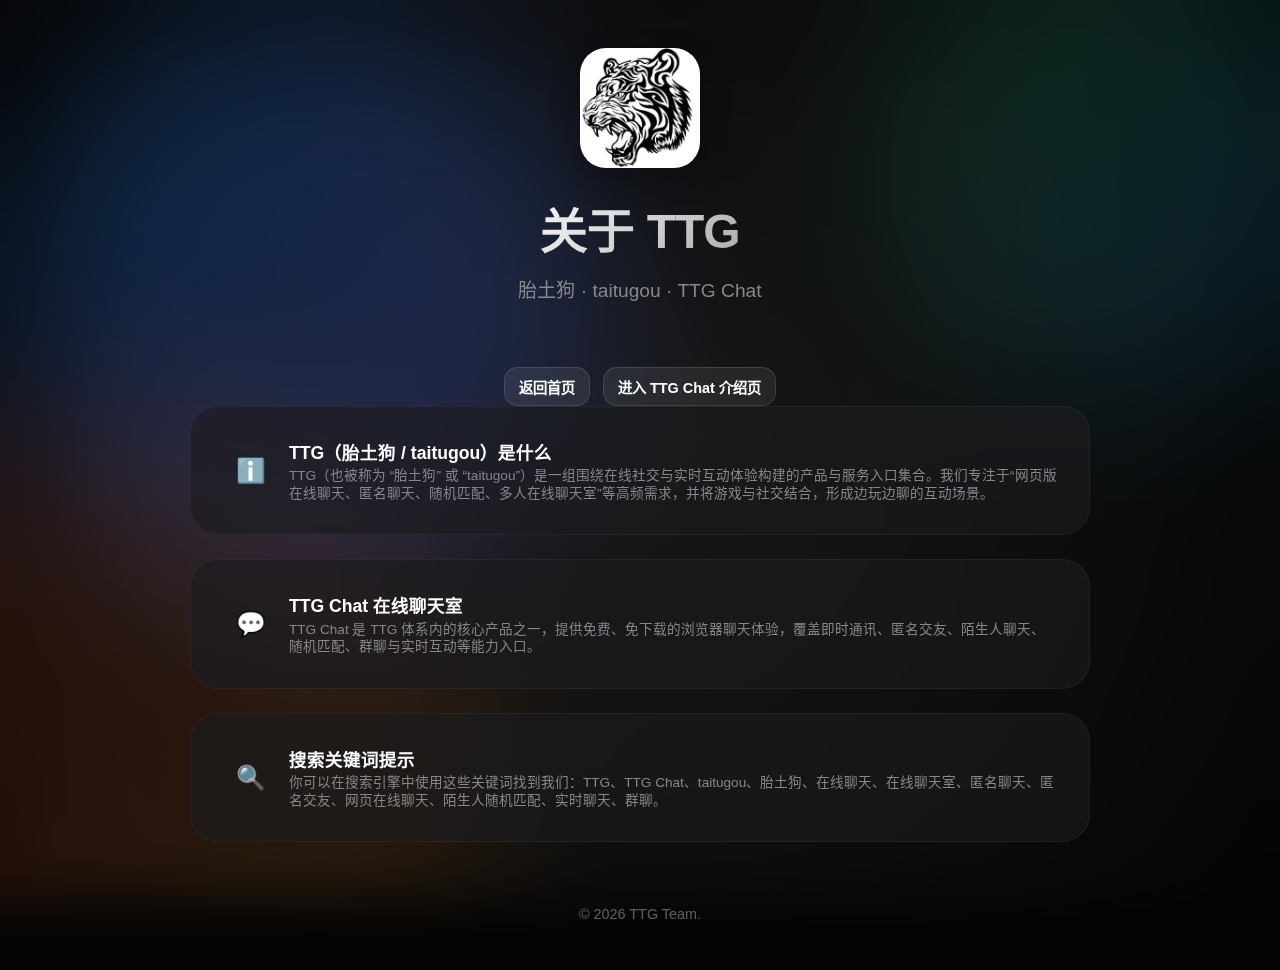
<file: TTG ALL/about.html>
<!DOCTYPE html>
<html lang="zh-CN">
<head>
    <meta charset="UTF-8">
    <meta name="viewport" content="width=device-width, initial-scale=1.0">

    <title>关于 TTG（胎土狗 taitugou）| TTG Chat 在线聊天室</title>
    <meta name="description" content="关于 TTG（胎土狗 / taitugou）：一个聚焦在线聊天与匿名社交体验的产品集合。了解 TTG Chat 网页版在线聊天室、随机匹配、多人群聊与实时互动等功能入口。">
    <meta name="keywords" content="TTG, TTG Chat, taitugou, 胎土狗, 在线聊天, 在线聊天室, 网页在线聊天, 匿名聊天, 匿名交友, 随机匹配, 实时聊天, 多人群聊, 即时通讯">
    <meta name="robots" content="index, follow">

    <meta property="og:type" content="website">
    <meta property="og:url" content="https://home.taitugou.top/about.html">
    <meta property="og:title" content="关于 TTG（胎土狗 taitugou）| TTG Chat">
    <meta property="og:description" content="了解 TTG（胎土狗 / taitugou）与 TTG Chat：网页版在线聊天室、匿名聊天与随机匹配。">
    <meta property="og:image" content="https://home.taitugou.top/f.ico">

    <meta property="twitter:card" content="summary_large_image">
    <meta property="twitter:url" content="https://home.taitugou.top/about.html">
    <meta property="twitter:title" content="关于 TTG（胎土狗 taitugou）| TTG Chat">
    <meta property="twitter:description" content="了解 TTG（胎土狗 / taitugou）与 TTG Chat：网页版在线聊天室、匿名聊天与随机匹配。">
    <meta property="twitter:image" content="https://home.taitugou.top/f.ico">

    <link rel="icon" href="f.ico" type="image/x-icon">
    <link rel="canonical" href="https://home.taitugou.top/about.html">
    <link rel="stylesheet" href="style.css">
    <script type="application/ld+json">
        {
            "@context": "https://schema.org",
            "@graph": [
                {
                    "@type": "Organization",
                    "@id": "https://home.taitugou.top/#org",
                    "name": "TTG",
                    "alternateName": ["TTG Team", "TTG Chat", "胎土狗", "taitugou"],
                    "url": "https://home.taitugou.top/",
                    "logo": {
                        "@type": "ImageObject",
                        "url": "https://home.taitugou.top/f.ico"
                    }
                },
                {
                    "@type": "WebSite",
                    "@id": "https://home.taitugou.top/#website",
                    "name": "TTG 导航",
                    "url": "https://home.taitugou.top/",
                    "publisher": { "@id": "https://home.taitugou.top/#org" },
                    "inLanguage": "zh-CN"
                },
                {
                    "@type": "AboutPage",
                    "@id": "https://home.taitugou.top/about.html#webpage",
                    "url": "https://home.taitugou.top/about.html",
                    "name": "关于 TTG（胎土狗 taitugou）",
                    "isPartOf": { "@id": "https://home.taitugou.top/#website" },
                    "about": { "@id": "https://home.taitugou.top/#org" },
                    "inLanguage": "zh-CN"
                }
            ]
        }
    </script>
</head>
<body>
    <div class="bg-visuals">
        <div class="bg-blob"></div>
        <div class="bg-blob"></div>
        <div class="bg-blob"></div>
    </div>
    <canvas id="bg-canvas"></canvas>

    <div class="glass-container">
        <header class="header">
            <div class="logo-container">
                <img src="f.ico" alt="TTG（胎土狗 / taitugou）Logo" class="logo glow-effect">
            </div>
            <h1 class="title">关于 TTG</h1>
            <p class="subtitle">胎土狗 · taitugou · TTG Chat</p>
        </header>

        <nav class="nav-links" aria-label="页面导航">
            <a class="nav-link" href="index.html">返回首页</a>
            <a class="nav-link" href="chat.html">进入 TTG Chat 介绍页</a>
        </nav>

        <main class="page-main" aria-label="关于内容">
            <div class="card static-card">
                <div class="card-content">
                    <div class="card-icon">
                        <span class="icon" aria-hidden="true">ℹ️</span>
                    </div>
                    <div class="card-info">
                        <h2>TTG（胎土狗 / taitugou）是什么</h2>
                        <p>TTG（也被称为 “胎土狗” 或 “taitugou”）是一组围绕在线社交与实时互动体验构建的产品与服务入口集合。我们专注于“网页版在线聊天、匿名聊天、随机匹配、多人在线聊天室”等高频需求，并将游戏与社交结合，形成边玩边聊的互动场景。</p>
                    </div>
                </div>
            </div>

            <div class="card static-card">
                <div class="card-content">
                    <div class="card-icon">
                        <span class="icon" aria-hidden="true">💬</span>
                    </div>
                    <div class="card-info">
                        <h2>TTG Chat 在线聊天室</h2>
                        <p>TTG Chat 是 TTG 体系内的核心产品之一，提供免费、免下载的浏览器聊天体验，覆盖即时通讯、匿名交友、陌生人聊天、随机匹配、群聊与实时互动等能力入口。</p>
                    </div>
                </div>
            </div>

            <div class="card static-card">
                <div class="card-content">
                    <div class="card-icon">
                        <span class="icon" aria-hidden="true">🔍</span>
                    </div>
                    <div class="card-info">
                        <h2>搜索关键词提示</h2>
                        <p>你可以在搜索引擎中使用这些关键词找到我们：TTG、TTG Chat、taitugou、胎土狗、在线聊天、在线聊天室、匿名聊天、匿名交友、网页在线聊天、陌生人随机匹配、实时聊天、群聊。</p>
                    </div>
                </div>
            </div>
        </main>

        <footer class="footer">
            <p>&copy; 2026 TTG Team.</p>
        </footer>
    </div>

    <script src="script.js" defer></script>
</body>
</html>
</file>
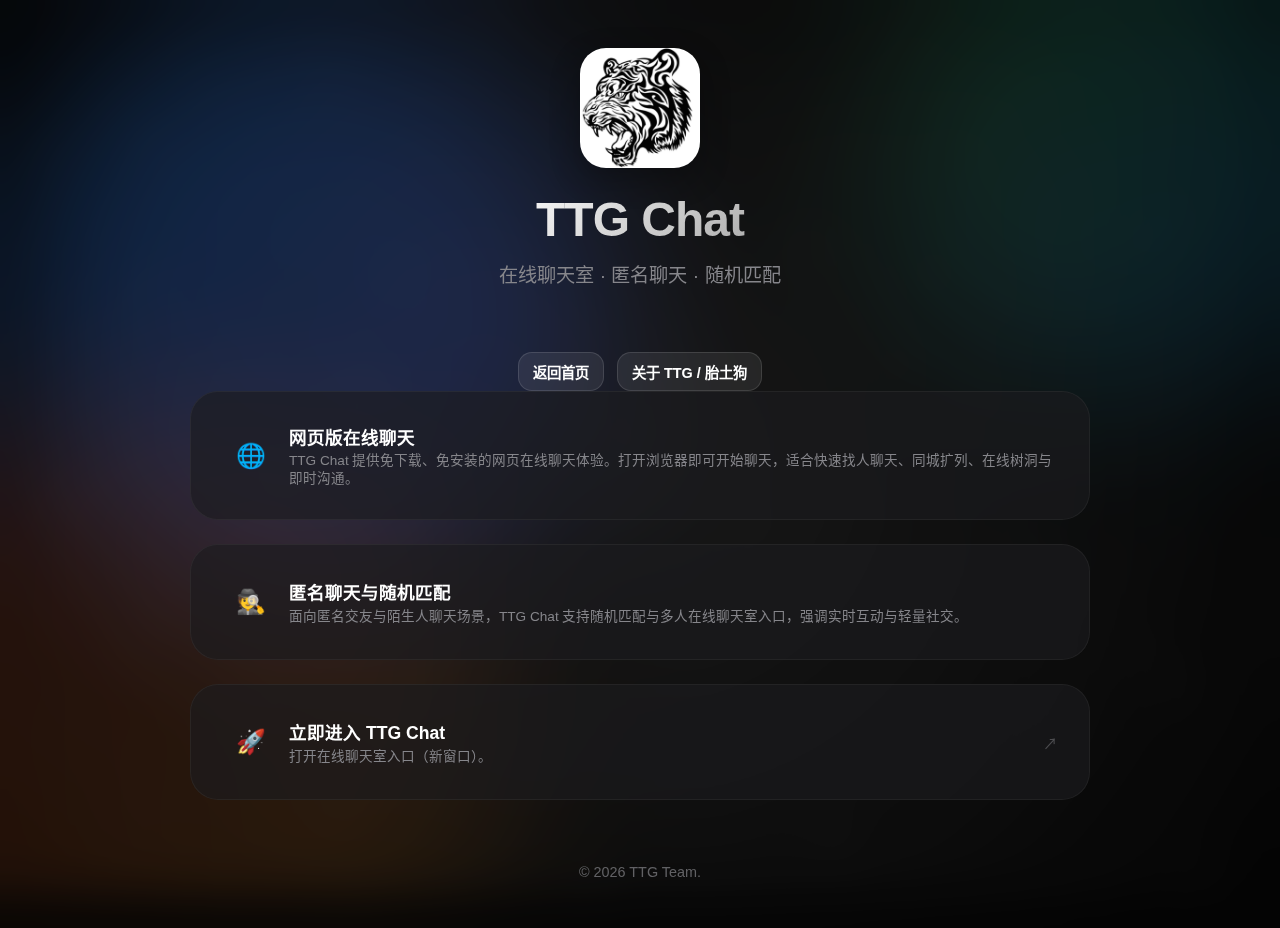
<file: TTG ALL/chat.html>
<!DOCTYPE html>
<html lang="zh-CN">
<head>
    <meta charset="UTF-8">
    <meta name="viewport" content="width=device-width, initial-scale=1.0">

    <title>TTG Chat 在线聊天室 | 免费匿名聊天、随机匹配与多人群聊</title>
    <meta name="description" content="TTG Chat 在线聊天室：支持网页版在线聊天、免费匿名聊天、陌生人随机匹配、实时互动与多人群聊。无需下载，打开浏览器即可聊天。">
    <meta name="keywords" content="TTG Chat, TTG, taitugou, 胎土狗, 在线聊天, 在线聊天室, 网页在线聊天, 免费在线聊天, 匿名聊天, 匿名交友, 陌生人聊天, 随机匹配, 群聊, 实时互动, 即时通讯">
    <meta name="robots" content="index, follow">

    <meta property="og:type" content="website">
    <meta property="og:url" content="https://home.taitugou.top/chat.html">
    <meta property="og:title" content="TTG Chat 在线聊天室 | 免费匿名聊天与随机匹配">
    <meta property="og:description" content="TTG Chat：网页版在线聊天室、匿名聊天、陌生人随机匹配、群聊与实时互动。">
    <meta property="og:image" content="https://home.taitugou.top/f.ico">

    <meta property="twitter:card" content="summary_large_image">
    <meta property="twitter:url" content="https://home.taitugou.top/chat.html">
    <meta property="twitter:title" content="TTG Chat 在线聊天室 | 免费匿名聊天与随机匹配">
    <meta property="twitter:description" content="TTG Chat：网页版在线聊天室、匿名聊天、陌生人随机匹配、群聊与实时互动。">
    <meta property="twitter:image" content="https://home.taitugou.top/f.ico">

    <link rel="icon" href="f.ico" type="image/x-icon">
    <link rel="canonical" href="https://home.taitugou.top/chat.html">
    <link rel="stylesheet" href="style.css">
    <script type="application/ld+json">
        {
            "@context": "https://schema.org",
            "@graph": [
                {
                    "@type": "Organization",
                    "@id": "https://home.taitugou.top/#org",
                    "name": "TTG",
                    "alternateName": ["TTG Team", "TTG Chat", "胎土狗", "taitugou"],
                    "url": "https://home.taitugou.top/",
                    "logo": {
                        "@type": "ImageObject",
                        "url": "https://home.taitugou.top/f.ico"
                    }
                },
                {
                    "@type": "WebSite",
                    "@id": "https://home.taitugou.top/#website",
                    "name": "TTG 导航",
                    "url": "https://home.taitugou.top/",
                    "publisher": { "@id": "https://home.taitugou.top/#org" },
                    "inLanguage": "zh-CN"
                },
                {
                    "@type": "WebPage",
                    "@id": "https://home.taitugou.top/chat.html#webpage",
                    "url": "https://home.taitugou.top/chat.html",
                    "name": "TTG Chat 在线聊天室",
                    "isPartOf": { "@id": "https://home.taitugou.top/#website" },
                    "about": { "@id": "https://home.taitugou.top/#org" },
                    "inLanguage": "zh-CN"
                }
            ]
        }
    </script>
</head>
<body>
    <div class="bg-visuals">
        <div class="bg-blob"></div>
        <div class="bg-blob"></div>
        <div class="bg-blob"></div>
    </div>
    <canvas id="bg-canvas"></canvas>

    <div class="glass-container">
        <header class="header">
            <div class="logo-container">
                <img src="f.ico" alt="TTG Chat 在线聊天室 Logo" class="logo glow-effect">
            </div>
            <h1 class="title">TTG Chat</h1>
            <p class="subtitle">在线聊天室 · 匿名聊天 · 随机匹配</p>
        </header>

        <nav class="nav-links" aria-label="页面导航">
            <a class="nav-link" href="index.html">返回首页</a>
            <a class="nav-link" href="about.html">关于 TTG / 胎土狗</a>
        </nav>

        <main class="page-main" aria-label="TTG Chat 介绍">
            <div class="card static-card">
                <div class="card-content">
                    <div class="card-icon">
                        <span class="icon" aria-hidden="true">🌐</span>
                    </div>
                    <div class="card-info">
                        <h2>网页版在线聊天</h2>
                        <p>TTG Chat 提供免下载、免安装的网页在线聊天体验。打开浏览器即可开始聊天，适合快速找人聊天、同城扩列、在线树洞与即时沟通。</p>
                    </div>
                </div>
            </div>

            <div class="card static-card">
                <div class="card-content">
                    <div class="card-icon">
                        <span class="icon" aria-hidden="true">🕵️</span>
                    </div>
                    <div class="card-info">
                        <h2>匿名聊天与随机匹配</h2>
                        <p>面向匿名交友与陌生人聊天场景，TTG Chat 支持随机匹配与多人在线聊天室入口，强调实时互动与轻量社交。</p>
                    </div>
                </div>
            </div>

            <a href="http://taitugou.top:8888/" target="_blank" class="card">
                <div class="card-content">
                    <div class="card-icon">
                        <span class="icon" aria-hidden="true">🚀</span>
                    </div>
                    <div class="card-info">
                        <h2>立即进入 TTG Chat</h2>
                        <p>打开在线聊天室入口（新窗口）。</p>
                    </div>
                    <div class="card-arrow">
                        <span class="icon" aria-hidden="true">↗</span>
                    </div>
                </div>
                <div class="card-shine"></div>
            </a>
        </main>

        <footer class="footer">
            <p>&copy; 2026 TTG Team.</p>
        </footer>
    </div>

    <script src="script.js" defer></script>
</body>
</html>
</file>
<file: style.css>
:root {
    --ios-bg: #000000;
    --ios-card-bg: rgba(28, 28, 30, 0.65);
    --ios-card-border: rgba(255, 255, 255, 0.15);
    --ios-text-primary: #ffffff;
    --ios-text-secondary: #86868b;
    --ios-blue: #0a84ff;
    --ios-green: #30d158;
    --ios-indigo: #5e5ce6;
    --ios-red: #ff453a;
    --glass-blur: 25px;
    --transition-speed: 0.3s;
}

* {
    margin: 0;
    padding: 0;
    box-sizing: border-box;
    font-family: 'SF Pro Display', 'Inter', -apple-system, BlinkMacSystemFont, 'Segoe UI', Roboto, sans-serif;
}

body {
    background-color: #000;
    color: var(--ios-text-primary);
    min-height: 100vh;
    overflow-x: hidden;
    display: flex;
    justify-content: center;
    align-items: center;
    position: relative;
}

/* 极光流体背景层 */
.bg-visuals {
    position: fixed;
    top: 0;
    left: 0;
    width: 100%;
    height: 100%;
    z-index: -2;
    background: radial-gradient(circle at 50% 50%, #1a1a1a 0%, #000 100%);
    overflow: hidden;
}

.bg-blob {
    position: absolute;
    width: 600px;
    height: 600px;
    background: linear-gradient(135deg, rgba(10, 132, 255, 0.3) 0%, rgba(94, 92, 230, 0.3) 100%);
    filter: blur(80px);
    border-radius: 50%;
    z-index: -1;
    animation: blobMove 20s infinite alternate cubic-bezier(0.45, 0, 0.55, 1);
}

.bg-blob:nth-child(2) {
    background: linear-gradient(135deg, rgba(48, 209, 88, 0.2) 0%, rgba(10, 132, 255, 0.2) 100%);
    width: 500px;
    height: 500px;
    right: -100px;
    top: -100px;
    animation-delay: -5s;
    animation-duration: 25s;
}

.bg-blob:nth-child(3) {
    background: linear-gradient(135deg, rgba(255, 69, 58, 0.15) 0%, rgba(255, 159, 10, 0.15) 100%);
    width: 700px;
    height: 700px;
    left: -200px;
    bottom: -200px;
    animation-delay: -10s;
    animation-duration: 30s;
}

@keyframes blobMove {
    0% { transform: translate(0, 0) scale(1) rotate(0deg); }
    33% { transform: translate(100px, 50px) scale(1.1) rotate(120deg); }
    66% { transform: translate(-50px, 150px) scale(0.9) rotate(240deg); }
    100% { transform: translate(0, 0) scale(1) rotate(360deg); }
}

#bg-canvas {
    position: fixed;
    top: 0;
    left: 0;
    width: 100%;
    height: 100%;
    z-index: -1;
    opacity: 0.6;
}

.glass-container {
    width: 100%;
    min-height: 100vh;
    padding: 3rem 2rem;
    border-radius: 0;
    background: rgba(20, 20, 20, 0.2);
    backdrop-filter: blur(var(--glass-blur));
    -webkit-backdrop-filter: blur(var(--glass-blur));
    border: none;
    box-shadow: none;
    animation: fadeIn 0.8s cubic-bezier(0.2, 0.8, 0.2, 1);
    display: flex;
    flex-direction: column;
    justify-content: center;
    align-items: center;
}

.header {
    text-align: center;
    margin-bottom: 4rem;
}

.logo-container {
    width: 120px;
    height: 120px;
    margin: 0 auto 1.5rem;
    position: relative;
}

.logo {
    width: 100%;
    height: 100%;
    object-fit: contain;
    border-radius: 26px;
    box-shadow: 0 10px 30px rgba(0, 0, 0, 0.3);
    transition: transform 0.5s ease;
}

.logo:hover {
    transform: scale(1.05) rotate(5deg);
}

.glow-effect {
    animation: pulseGlow 3s infinite alternate;
}

.title {
    font-size: 3rem;
    font-weight: 700;
    margin-bottom: 0.8rem;
    background: linear-gradient(135deg, #fff 0%, #a5a5a5 100%);
    -webkit-background-clip: text;
    -webkit-text-fill-color: transparent;
    letter-spacing: -1px;
}

.subtitle {
    color: var(--ios-text-secondary);
    font-size: 1.2rem;
    font-weight: 500;
}

.cards-grid {
    display: flex;
    flex-direction: row;
    justify-content: center;
    flex-wrap: wrap;
    gap: 2rem;
    max-width: 1200px;
    width: 100%;
}

.card {
    position: relative;
    background: var(--ios-card-bg);
    border-radius: 28px;
    padding: 2rem;
    text-decoration: none;
    color: var(--ios-text-primary);
    display: block;
    cursor: pointer;
    overflow: hidden;
    transition: all 0.4s cubic-bezier(0.25, 0.8, 0.25, 1);
    border: 1px solid rgba(255, 255, 255, 0.05);
    transform: translateZ(0);
    width: 350px;
}

.card:hover {
    transform: translateY(-5px) scale(1.02);
    background: rgba(44, 44, 46, 0.8);
    box-shadow: 0 15px 35px rgba(0, 0, 0, 0.4);
    border-color: rgba(255, 255, 255, 0.2);
}

.card-content {
    display: flex;
    align-items: center;
    gap: 1rem;
    position: relative;
    z-index: 2;
}

.card-icon {
    width: 50px;
    height: 50px;
    border-radius: 14px;
    display: flex;
    align-items: center;
    justify-content: center;
    font-size: 1.5rem;
    flex-shrink: 0;
}

.ttg-chat-card .card-icon {
    background: linear-gradient(135deg, var(--ios-blue), var(--ios-indigo));
    color: white;
}

.more-works-card .card-icon {
    background: linear-gradient(135deg, var(--ios-green), #28a745);
    color: white;
}

.card-info {
    flex-grow: 1;
}

.card-info h2 {
    font-size: 1.1rem;
    font-weight: 600;
    margin-bottom: 0.2rem;
}

.card-info p {
    font-size: 0.85rem;
    color: var(--ios-text-secondary);
    line-height: 1.3;
}

.status-badge {
    display: inline-flex;
    align-items: center;
    gap: 5px;
    font-size: 0.75rem;
    color: var(--ios-green);
    background: rgba(48, 209, 88, 0.15);
    padding: 2px 8px;
    border-radius: 10px;
    margin-top: 5px;
    font-weight: 600;
}

.dot {
    width: 6px;
    height: 6px;
    background-color: var(--ios-green);
    border-radius: 50%;
    animation: blink 2s infinite;
}

.card-arrow {
    color: var(--ios-text-secondary);
    font-size: 0.9rem;
    opacity: 0.5;
    transition: opacity 0.3s, transform 0.3s;
}

.card:hover .card-arrow {
    opacity: 1;
    transform: translateX(3px);
}

.card-shine {
    position: absolute;
    top: 0;
    left: -100%;
    width: 50%;
    height: 100%;
    background: linear-gradient(
        to right,
        rgba(255, 255, 255, 0) 0%,
        rgba(255, 255, 255, 0.05) 50%,
        rgba(255, 255, 255, 0) 100%
    );
    transform: skewX(-25deg);
    transition: left 0.5s;
    z-index: 1;
}

.card:hover .card-shine {
    left: 200%;
    transition: left 0.8s ease-in-out;
}

.footer {
    text-align: center;
    margin-top: 4rem;
    font-size: 0.9rem;
    color: var(--ios-text-secondary);
    opacity: 0.7;
}

/* Modal Styles */
.modal {
    display: none;
    position: fixed;
    z-index: 1000;
    left: 0;
    top: 0;
    width: 100%;
    height: 100%;
    background-color: rgba(0, 0, 0, 0.6);
    backdrop-filter: blur(10px);
    -webkit-backdrop-filter: blur(10px);
    align-items: center;
    justify-content: center;
    opacity: 0;
    transition: opacity 0.3s ease;
}

.modal.show {
    display: flex;
    opacity: 1;
}

.modal-content {
    background: rgba(20, 20, 22, 0.85);
    backdrop-filter: blur(40px) saturate(180%);
    -webkit-backdrop-filter: blur(40px) saturate(180%);
    width: 100%;
    height: 100%;
    max-width: 100%;
    max-height: 100%;
    border-radius: 0;
    padding: 4rem;
    position: relative;
    border: none;
    box-shadow: none;
    transform: scale(1);
    overflow-y: auto;
    display: flex;
    flex-direction: column;
}

.modal.show .modal-content {
    transform: scale(1);
}

.close-btn {
    position: absolute;
    top: 1.5rem;
    right: 1.5rem;
    font-size: 1.5rem;
    color: var(--ios-text-secondary);
    cursor: pointer;
    background: rgba(255, 255, 255, 0.1);
    width: 32px;
    height: 32px;
    border-radius: 50%;
    display: flex;
    align-items: center;
    justify-content: center;
    transition: all 0.2s;
}

.close-btn:hover {
    background: rgba(255, 255, 255, 0.2);
    color: white;
}

.modal-header {
    display: flex;
    align-items: center;
    gap: 1.5rem;
    margin-bottom: 2rem;
    border-bottom: 1px solid rgba(255, 255, 255, 0.1);
    padding-bottom: 1.5rem;
}

.modal-logo {
    width: 80px;
    height: 80px;
    border-radius: 20px;
    box-shadow: 0 8px 16px rgba(0,0,0,0.3);
}

.modal-header h2 {
    font-size: 1.8rem;
    margin-bottom: 0.5rem;
}

.btn-primary {
    display: inline-flex;
    align-items: center;
    gap: 8px;
    background-color: var(--ios-blue);
    color: white;
    padding: 10px 20px;
    border-radius: 20px;
    text-decoration: none;
    font-weight: 600;
    font-size: 0.9rem;
    transition: transform 0.2s, background-color 0.2s;
}

.btn-primary:hover {
    background-color: #0071e3;
    transform: scale(1.05);
}

/* Enhanced Layout */
.modal-body {
    max-width: 1200px;
    margin: 0 auto;
    width: 100%;
    display: grid;
    grid-template-columns: 1fr;
    gap: 3rem;
}

@media (min-width: 900px) {
    .modal-body {
        grid-template-columns: repeat(2, 1fr);
        align-items: start;
    }
    .intro-text {
        grid-column: 1 / -1;
    }
}

.intro-text {
    font-size: 1.5rem;
    line-height: 1.6;
    color: #e5e5e7;
    margin-bottom: 4rem;
    text-align: center;
    max-width: 800px;
    margin-left: auto;
    margin-right: auto;
}

.feature-section, .tech-section {
    background: rgba(255, 255, 255, 0.03);
    padding: 2.5rem;
    border-radius: 24px;
    border: 1px solid rgba(255, 255, 255, 0.05);
    transition: transform 0.3s ease;
}

.feature-section:hover, .tech-section:hover {
    background: rgba(255, 255, 255, 0.06);
    transform: translateY(-5px);
}

.feature-section h3, .tech-section h3 {
    font-size: 1.5rem;
    margin-bottom: 1.5rem;
    color: white;
    display: flex;
    align-items: center;
    gap: 12px;
    border-bottom: 1px solid rgba(255, 255, 255, 0.1);
    padding-bottom: 1rem;
}

.tags-container {
    display: flex;
    flex-direction: column;
    gap: 2rem;
}

.tag-group h4 {
    font-size: 1.1rem;
    color: var(--ios-blue);
    margin-bottom: 1rem;
    font-weight: 600;
}

.tag {
    display: inline-block;
    background: rgba(255, 255, 255, 0.1);
    padding: 8px 16px;
    border-radius: 12px;
    font-size: 0.95rem;
    margin-right: 10px;
    margin-bottom: 10px;
    transition: all 0.2s;
    border: 1px solid rgba(255, 255, 255, 0.05);
}

.tag:hover {
    background: rgba(255, 255, 255, 0.2);
    transform: scale(1.05);
}

.tech-grid {
    display: grid;
    grid-template-columns: repeat(auto-fill, minmax(110px, 1fr));
    gap: 1.5rem;
}

.tech-item {
    background: rgba(0, 0, 0, 0.2);
    padding: 1.5rem;
    border-radius: 20px;
    text-align: center;
    display: flex;
    flex-direction: column;
    align-items: center;
    gap: 0.8rem;
    transition: all 0.3s;
    border: 1px solid rgba(255, 255, 255, 0.05);
}

.tech-item:hover {
    transform: translateY(-5px);
    background: rgba(255, 255, 255, 0.1);
    box-shadow: 0 10px 20px rgba(0,0,0,0.2);
}

.tech-item i {
    font-size: 2rem;
    color: var(--ios-blue);
    margin-bottom: 0.2rem;
}

.tech-item span {
    font-size: 0.9rem;
    font-weight: 500;
    color: #e5e5e7;
}

/* Animations */
@keyframes fadeIn {
    from {
        opacity: 0;
    }
    to {
        opacity: 1;
    }
}

@keyframes slideUp {
    from {
        opacity: 0;
        transform: translateY(50px);
    }
    to {
        opacity: 1;
        transform: translateY(0);
    }
}

@keyframes pulseGlow {
    from {
        box-shadow: 0 0 20px rgba(10, 132, 255, 0.2);
    }
    to {
        box-shadow: 0 0 40px rgba(10, 132, 255, 0.6);
    }
}

@keyframes blink {
    0% { opacity: 1; }
    50% { opacity: 0.4; }
    100% { opacity: 1; }
}

/* Scrollbar */
::-webkit-scrollbar {
    width: 8px;
}

::-webkit-scrollbar-track {
    background: transparent;
}

::-webkit-scrollbar-thumb {
    background: rgba(255, 255, 255, 0.2);
    border-radius: 4px;
}

::-webkit-scrollbar-thumb:hover {
    background: rgba(255, 255, 255, 0.3);
}

@media (max-width: 480px) {
    .glass-container {
        width: 95%;
        padding: 1.5rem;
    }
    
    .modal-content {
        width: 100%;
        height: 100%;
        border-radius: 0;
        padding: 1.5rem;
        max-height: 100vh;
    }
    
    .close-btn {
        top: 1rem;
        right: 1rem;
        width: 40px;
        height: 40px;
        font-size: 1.5rem;
    }

    .modal-header h2 {
        font-size: 2.5rem;
    }

    .intro-text {
        font-size: 1.1rem;
    }

    .btn-primary {
        padding: 12px 32px;
        font-size: 1rem;
    }
}
</file>
<file: TTG ALL/style.css>
:root {
    --ios-bg: #000000;
    --ios-card-bg: rgba(28, 28, 30, 0.65);
    --ios-card-border: rgba(255, 255, 255, 0.15);
    --ios-text-primary: #ffffff;
    --ios-text-secondary: #86868b;
    --ios-blue: #0a84ff;
    --ios-green: #30d158;
    --ios-indigo: #5e5ce6;
    --ios-red: #ff453a;
    --glass-blur: 25px;
    --transition-speed: 0.3s;
}

* {
    margin: 0;
    padding: 0;
    box-sizing: border-box;
    font-family: 'SF Pro Display', 'Inter', -apple-system, BlinkMacSystemFont, 'Segoe UI', Roboto, sans-serif;
}

.icon {
    display: inline-block;
    width: 1em;
    height: 1em;
    line-height: 1;
    vertical-align: -0.125em;
}

body {
    background-color: #000;
    color: var(--ios-text-primary);
    min-height: 100vh;
    overflow-x: hidden;
    display: flex;
    justify-content: center;
    align-items: center;
    position: relative;
}

/* 极光流体背景层 */
.bg-visuals {
    position: fixed;
    top: 0;
    left: 0;
    width: 100%;
    height: 100%;
    z-index: -2;
    background: radial-gradient(circle at 50% 50%, #1a1a1a 0%, #000 100%);
    overflow: hidden;
}

.bg-blob {
    position: absolute;
    width: 600px;
    height: 600px;
    background: linear-gradient(135deg, rgba(10, 132, 255, 0.3) 0%, rgba(94, 92, 230, 0.3) 100%);
    filter: blur(80px);
    border-radius: 50%;
    z-index: -1;
    animation: blobMove 20s infinite alternate cubic-bezier(0.45, 0, 0.55, 1);
}

.bg-blob:nth-child(2) {
    background: linear-gradient(135deg, rgba(48, 209, 88, 0.2) 0%, rgba(10, 132, 255, 0.2) 100%);
    width: 500px;
    height: 500px;
    right: -100px;
    top: -100px;
    animation-delay: -5s;
    animation-duration: 25s;
}

.bg-blob:nth-child(3) {
    background: linear-gradient(135deg, rgba(255, 69, 58, 0.15) 0%, rgba(255, 159, 10, 0.15) 100%);
    width: 700px;
    height: 700px;
    left: -200px;
    bottom: -200px;
    animation-delay: -10s;
    animation-duration: 30s;
}

@keyframes blobMove {
    0% { transform: translate(0, 0) scale(1) rotate(0deg); }
    33% { transform: translate(100px, 50px) scale(1.1) rotate(120deg); }
    66% { transform: translate(-50px, 150px) scale(0.9) rotate(240deg); }
    100% { transform: translate(0, 0) scale(1) rotate(360deg); }
}

#bg-canvas {
    position: fixed;
    top: 0;
    left: 0;
    width: 100%;
    height: 100%;
    z-index: -1;
    opacity: 0.6;
}

.glass-container {
    width: 100%;
    min-height: 100vh;
    padding: 3rem 2rem;
    border-radius: 0;
    background: rgba(20, 20, 20, 0.2);
    backdrop-filter: blur(var(--glass-blur));
    -webkit-backdrop-filter: blur(var(--glass-blur));
    border: none;
    box-shadow: none;
    animation: fadeIn 0.8s cubic-bezier(0.2, 0.8, 0.2, 1);
    display: flex;
    flex-direction: column;
    justify-content: center;
    align-items: center;
}

.header {
    text-align: center;
    margin-bottom: 4rem;
}

.logo-container {
    width: 120px;
    height: 120px;
    margin: 0 auto 1.5rem;
    position: relative;
}

.logo {
    width: 100%;
    height: 100%;
    object-fit: contain;
    border-radius: 26px;
    box-shadow: 0 10px 30px rgba(0, 0, 0, 0.3);
    transition: transform 0.5s ease;
}

.logo:hover {
    transform: scale(1.05) rotate(5deg);
}

.glow-effect {
    animation: pulseGlow 3s infinite alternate;
}

.title {
    font-size: 3rem;
    font-weight: 700;
    margin-bottom: 0.8rem;
    background: linear-gradient(135deg, #fff 0%, #a5a5a5 100%);
    background-clip: text;
    -webkit-background-clip: text;
    -webkit-text-fill-color: transparent;
    letter-spacing: -1px;
}

.subtitle {
    color: var(--ios-text-secondary);
    font-size: 1.2rem;
    font-weight: 500;
}

.cards-grid {
    display: flex;
    flex-direction: row;
    justify-content: center;
    flex-wrap: wrap;
    gap: 2rem;
    max-width: 1200px;
    width: 100%;
}

.seo-section {
    width: 100%;
    max-width: 900px;
    margin-top: 3rem;
    background: rgba(255, 255, 255, 0.03);
    padding: 2rem;
    border-radius: 28px;
    border: 1px solid rgba(255, 255, 255, 0.06);
}

.seo-section h2 {
    font-size: 1.3rem;
    font-weight: 700;
    margin-bottom: 0.8rem;
    color: white;
}

.seo-section p {
    font-size: 0.95rem;
    line-height: 1.7;
    color: var(--ios-text-secondary);
    margin-bottom: 0.8rem;
}

.seo-links {
    display: flex;
    gap: 0.8rem;
    flex-wrap: wrap;
    margin-top: 1rem;
}

.seo-link {
    display: inline-flex;
    align-items: center;
    text-decoration: none;
    color: white;
    padding: 8px 14px;
    border-radius: 14px;
    font-weight: 600;
    font-size: 0.9rem;
    background: rgba(10, 132, 255, 0.15);
    border: 1px solid rgba(10, 132, 255, 0.25);
    transition: transform 0.2s, background-color 0.2s;
}

.seo-link:hover {
    background: rgba(10, 132, 255, 0.25);
    transform: translateY(-2px);
}

.page-main {
    width: 100%;
    max-width: 900px;
    display: flex;
    flex-direction: column;
    gap: 1.5rem;
}

.page-main .card {
    width: 100%;
    max-width: 900px;
}

.static-card {
    cursor: default;
}

.static-card:hover {
    transform: translateY(0) scale(1);
    background: var(--ios-card-bg);
    box-shadow: none;
    border-color: rgba(255, 255, 255, 0.05);
}

.nav-links {
    display: flex;
    justify-content: center;
    gap: 0.8rem;
    flex-wrap: wrap;
}

.nav-link {
    text-decoration: none;
    color: white;
    padding: 8px 14px;
    border-radius: 14px;
    font-weight: 600;
    font-size: 0.9rem;
    background: rgba(255, 255, 255, 0.08);
    border: 1px solid rgba(255, 255, 255, 0.12);
    transition: transform 0.2s, background-color 0.2s;
}

.nav-link:hover {
    background: rgba(255, 255, 255, 0.14);
    transform: translateY(-2px);
}

.card {
    position: relative;
    background: var(--ios-card-bg);
    border-radius: 28px;
    padding: 2rem;
    text-decoration: none;
    color: var(--ios-text-primary);
    display: block;
    cursor: pointer;
    overflow: hidden;
    transition: all 0.4s cubic-bezier(0.25, 0.8, 0.25, 1);
    border: 1px solid rgba(255, 255, 255, 0.05);
    transform: translateZ(0);
    width: 350px;
}

.card:hover {
    transform: translateY(-5px) scale(1.02);
    background: rgba(44, 44, 46, 0.8);
    box-shadow: 0 15px 35px rgba(0, 0, 0, 0.4);
    border-color: rgba(255, 255, 255, 0.2);
}

.card-content {
    display: flex;
    align-items: center;
    gap: 1rem;
    position: relative;
    z-index: 2;
}

.card-icon {
    width: 50px;
    height: 50px;
    border-radius: 14px;
    display: flex;
    align-items: center;
    justify-content: center;
    font-size: 1.5rem;
    flex-shrink: 0;
}

.ttg-chat-card .card-icon {
    background: linear-gradient(135deg, var(--ios-blue), var(--ios-indigo));
    color: white;
}

.more-works-card .card-icon {
    background: linear-gradient(135deg, var(--ios-green), #28a745);
    color: white;
}

.card-info {
    flex-grow: 1;
}

.card-info h2 {
    font-size: 1.1rem;
    font-weight: 600;
    margin-bottom: 0.2rem;
}

.card-info p {
    font-size: 0.85rem;
    color: var(--ios-text-secondary);
    line-height: 1.3;
}

.card-arrow {
    color: var(--ios-text-secondary);
    font-size: 0.9rem;
    opacity: 0.5;
    transition: opacity 0.3s, transform 0.3s;
}

.card:hover .card-arrow {
    opacity: 1;
    transform: translateX(3px);
}

.card-shine {
    position: absolute;
    top: 0;
    left: -100%;
    width: 50%;
    height: 100%;
    background: linear-gradient(
        to right,
        rgba(255, 255, 255, 0) 0%,
        rgba(255, 255, 255, 0.05) 50%,
        rgba(255, 255, 255, 0) 100%
    );
    transform: skewX(-25deg);
    transition: left 0.5s;
    z-index: 1;
}

.card:hover .card-shine {
    left: 200%;
    transition: left 0.8s ease-in-out;
}

.footer {
    text-align: center;
    margin-top: 4rem;
    font-size: 0.9rem;
    color: var(--ios-text-secondary);
    opacity: 0.7;
}

/* Modal Styles */
.modal {
    display: none;
    position: fixed;
    z-index: 1000;
    left: 0;
    top: 0;
    width: 100%;
    height: 100%;
    background-color: rgba(0, 0, 0, 0.6);
    backdrop-filter: blur(10px);
    -webkit-backdrop-filter: blur(10px);
    align-items: center;
    justify-content: center;
    opacity: 0;
    transition: opacity 0.3s ease;
}

.modal.show {
    display: flex;
    opacity: 1;
}

.modal-content {
    background: rgba(20, 20, 22, 0.85);
    backdrop-filter: blur(40px) saturate(180%);
    -webkit-backdrop-filter: blur(40px) saturate(180%);
    width: 100%;
    height: 100%;
    max-width: 100%;
    max-height: 100%;
    border-radius: 0;
    padding: 4rem;
    position: relative;
    border: none;
    box-shadow: none;
    transform: scale(1);
    overflow-y: auto;
    display: flex;
    flex-direction: column;
}

.modal.show .modal-content {
    transform: scale(1);
}

.close-btn {
    position: absolute;
    top: 1.5rem;
    right: 1.5rem;
    font-size: 1.5rem;
    color: var(--ios-text-secondary);
    cursor: pointer;
    background: rgba(255, 255, 255, 0.1);
    width: 32px;
    height: 32px;
    border-radius: 50%;
    display: flex;
    align-items: center;
    justify-content: center;
    transition: all 0.2s;
}

.close-btn:hover {
    background: rgba(255, 255, 255, 0.2);
    color: white;
}

.modal-header {
    display: flex;
    align-items: center;
    gap: 1.5rem;
    margin-bottom: 2rem;
    border-bottom: 1px solid rgba(255, 255, 255, 0.1);
    padding-bottom: 1.5rem;
}

.modal-header > div {
    flex: 1;
    min-width: 0;
}

.modal-header .btn-primary {
    width: 100%;
    justify-content: center;
}

.modal-logo {
    width: 80px;
    height: 80px;
    border-radius: 20px;
    box-shadow: 0 8px 16px rgba(0,0,0,0.3);
}

.modal-header h2 {
    font-size: 1.8rem;
    margin-bottom: 0.5rem;
}

.btn-primary {
    display: inline-flex;
    align-items: center;
    gap: 8px;
    background-color: var(--ios-blue);
    color: white;
    padding: 10px 20px;
    border-radius: 20px;
    text-decoration: none;
    font-weight: 600;
    font-size: 0.9rem;
    transition: transform 0.2s, background-color 0.2s;
}

.btn-primary:hover {
    background-color: #0071e3;
    transform: scale(1.05);
}

/* Enhanced Layout */
.modal-body {
    max-width: 1200px;
    margin: 0 auto;
    width: 100%;
    display: grid;
    grid-template-columns: 1fr;
    gap: 3rem;
}

@media (min-width: 900px) {
    .modal-body {
        grid-template-columns: repeat(2, 1fr);
        align-items: start;
    }
    .intro-text {
        grid-column: 1 / -1;
    }
}

@media (max-width: 899px) {
    .seo-links {
        justify-content: center;
    }
}

.intro-text {
    font-size: 1.5rem;
    line-height: 1.6;
    color: #e5e5e7;
    margin-bottom: 4rem;
    text-align: center;
    max-width: 800px;
    margin-left: auto;
    margin-right: auto;
}

.feature-section, .tech-section {
    background: rgba(255, 255, 255, 0.03);
    padding: 2.5rem;
    border-radius: 24px;
    border: 1px solid rgba(255, 255, 255, 0.05);
    transition: transform 0.3s ease;
}

.feature-section:hover, .tech-section:hover {
    background: rgba(255, 255, 255, 0.06);
    transform: translateY(-5px);
}

.feature-section h3, .tech-section h3 {
    font-size: 1.5rem;
    margin-bottom: 1.5rem;
    color: white;
    display: flex;
    align-items: center;
    gap: 12px;
    border-bottom: 1px solid rgba(255, 255, 255, 0.1);
    padding-bottom: 1rem;
}

.tags-container {
    display: flex;
    flex-direction: column;
    gap: 2rem;
}

.tag-group h4 {
    font-size: 1.1rem;
    color: var(--ios-blue);
    margin-bottom: 1rem;
    font-weight: 600;
}

.tag {
    display: inline-block;
    background: rgba(255, 255, 255, 0.1);
    padding: 8px 16px;
    border-radius: 12px;
    font-size: 0.95rem;
    margin-right: 10px;
    margin-bottom: 10px;
    transition: all 0.2s;
    border: 1px solid rgba(255, 255, 255, 0.05);
}

.tag:hover {
    background: rgba(255, 255, 255, 0.2);
    transform: scale(1.05);
}

.tech-grid {
    display: grid;
    grid-template-columns: repeat(auto-fill, minmax(110px, 1fr));
    gap: 1.5rem;
}

.tech-item {
    background: rgba(0, 0, 0, 0.2);
    padding: 1.5rem;
    border-radius: 20px;
    text-align: center;
    display: flex;
    flex-direction: column;
    align-items: center;
    gap: 0.8rem;
    transition: all 0.3s;
    border: 1px solid rgba(255, 255, 255, 0.05);
}

.tech-item:hover {
    transform: translateY(-5px);
    background: rgba(255, 255, 255, 0.1);
    box-shadow: 0 10px 20px rgba(0,0,0,0.2);
}

.tech-item .icon {
    font-size: 2rem;
    color: var(--ios-blue);
    margin-bottom: 0.2rem;
}

.tech-item span {
    font-size: 0.9rem;
    font-weight: 500;
    color: #e5e5e7;
}

/* Animations */
@keyframes fadeIn {
    from {
        opacity: 0;
    }
    to {
        opacity: 1;
    }
}

@keyframes slideUp {
    from {
        opacity: 0;
        transform: translateY(50px);
    }
    to {
        opacity: 1;
        transform: translateY(0);
    }
}

@keyframes pulseGlow {
    from {
        box-shadow: 0 0 20px rgba(10, 132, 255, 0.2);
    }
    to {
        box-shadow: 0 0 40px rgba(10, 132, 255, 0.6);
    }
}

/* Scrollbar */
::-webkit-scrollbar {
    width: 8px;
}

::-webkit-scrollbar-track {
    background: transparent;
}

::-webkit-scrollbar-thumb {
    background: rgba(255, 255, 255, 0.2);
    border-radius: 4px;
}

::-webkit-scrollbar-thumb:hover {
    background: rgba(255, 255, 255, 0.3);
}

@media (max-width: 480px) {
    .glass-container {
        width: 95%;
        padding: 1.5rem;
    }
    
    .modal-content {
        width: 100%;
        height: 100%;
        border-radius: 0;
        padding: 1.5rem;
        max-height: 100vh;
    }
    
    .close-btn {
        top: 1rem;
        right: 1rem;
        width: 40px;
        height: 40px;
        font-size: 1.5rem;
    }

    .modal-header h2 {
        font-size: 2.5rem;
    }

    .intro-text {
        font-size: 1.1rem;
    }

    .btn-primary {
        padding: 12px 32px;
        font-size: 1rem;
    }
}
</file>
